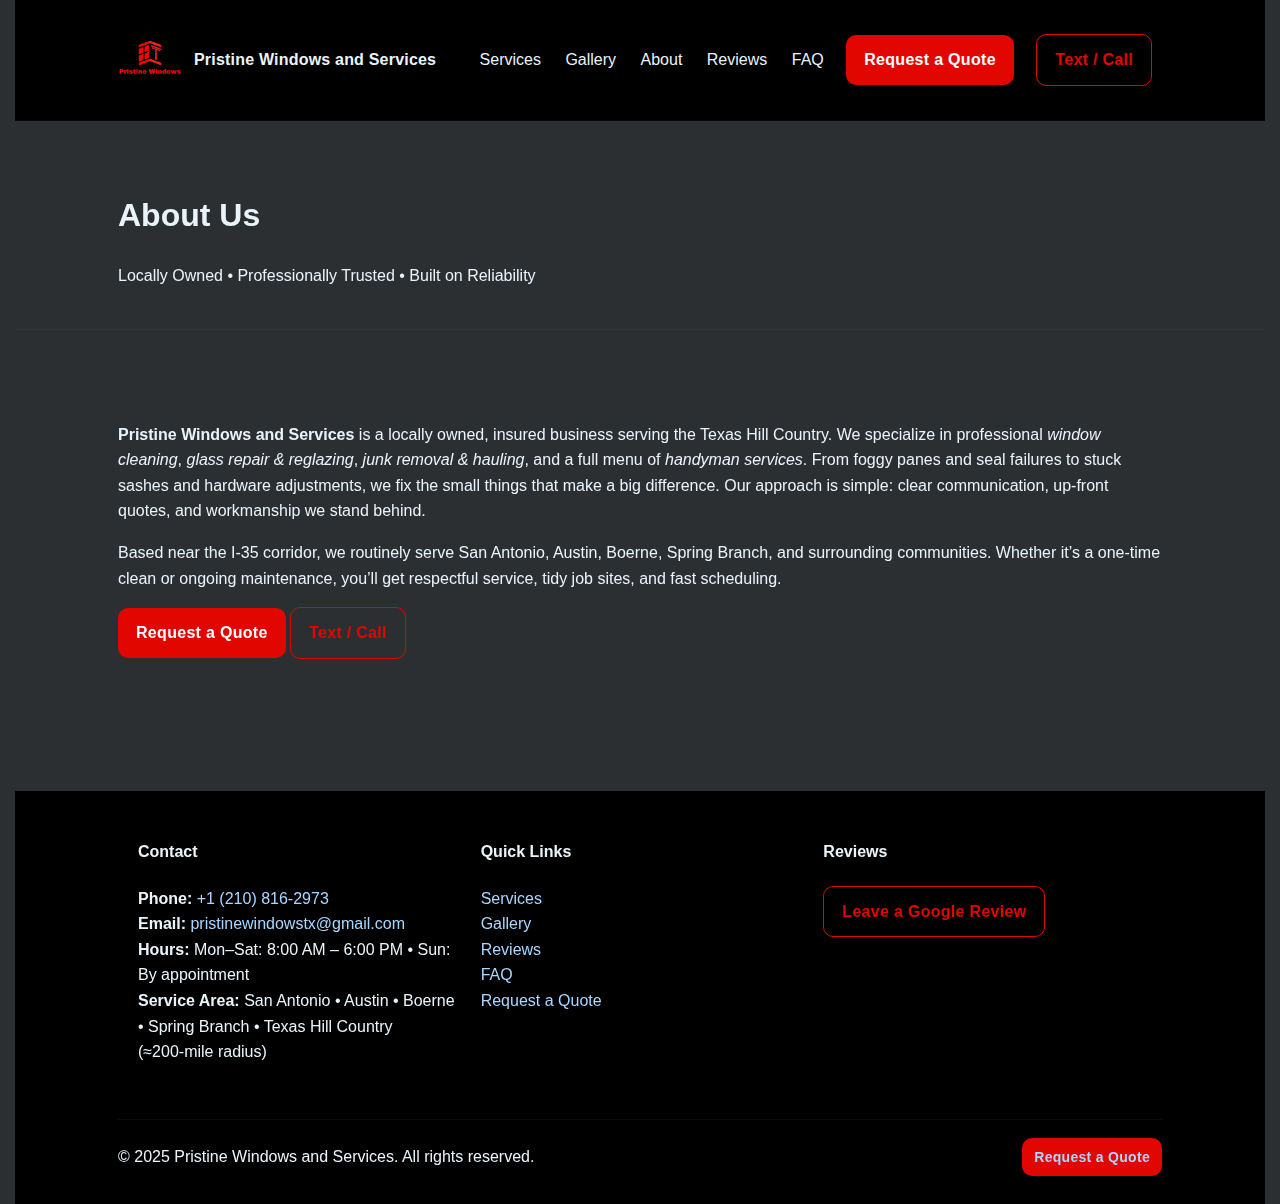
<file: about.html>
<!doctype html>
<html lang="en">
<head>
  <meta charset="utf-8">
  <meta name="viewport" content="width=device-width, initial-scale=1">
  <meta name="theme-color" content="#0a2a42">
  <title>About | Pristine Windows and Services</title>
  <meta name="description" content="Learn about Pristine Windows and Services — locally owned, insured, and trusted for window cleaning, glass repair & reglazing, junk removal and handyman services.">
  <link rel="icon" href="assets/logo.jpg">
  <link rel="stylesheet" href="assets/styles.css?v=2025101603">
</head>

<body>
<header class="topbar">
  <div class="container row between center">
    <a class="brand" href="index.html">
      <img src="assets/logo.jpg" alt="Pristine Windows and Services logo" class="logo">
      <span>Pristine Windows and Services</span>
    </a>
    <nav class="nav">
      <a href="services.html">Services</a>
      <a href="gallery.html">Gallery</a>
      <a href="about.html">About</a>
      <a href="reviews.html">Reviews</a>
      <a href="faq.html">FAQ</a>
      <a class="btn quote" href="index.html#quote-form">Request a Quote</a>
      <a class="btn ghost" href="#contact">Text / Call</a>
    </nav>
    <!-- Simple Mobile Navigation -->
    <div class="mobile-menu">
      <button class="mobile-btn" id="mobileMenuBtn">Menu</button>
      <div class="mobile-dropdown" id="mobileDropdown">
        <a href="services.html">Services</a>
        <a href="gallery.html">Gallery</a>
        <a href="about.html">About</a>
        <a href="reviews.html">Reviews</a>
        <a href="faq.html">FAQ</a>
        <a href="index.html#quote-form">Request a Quote</a>
        <a href="#contact">Text / Call</a>
      </div>
    </div>
  </div>
</header>

<section class="page-hero">
  <div class="container">
    <h1>About Us</h1>
    <p>Locally Owned • Professionally Trusted • Built on Reliability</p>
  </div>
</section>

<section class="section">
  <div class="container">
    <p><strong>Pristine Windows and Services</strong> is a locally owned, insured business serving the Texas Hill Country. We specialize in professional <em>window cleaning</em>, <em>glass repair &amp; reglazing</em>, <em>junk removal &amp; hauling</em>, and a full menu of <em>handyman services</em>. From foggy panes and seal failures to stuck sashes and hardware adjustments, we fix the small things that make a big difference. Our approach is simple: clear communication, up‑front quotes, and workmanship we stand behind.</p>
    <p>Based near the I‑35 corridor, we routinely serve San Antonio, Austin, Boerne, Spring Branch, and surrounding communities. Whether it’s a one‑time clean or ongoing maintenance, you’ll get respectful service, tidy job sites, and fast scheduling.</p>
    <p><a class="btn" href="index.html#quote-form">Request a Quote</a> <a class="btn ghost" href="#text-call">Text / Call</a></p>
  </div>
</section>

<footer class="footer">
  <div class="container">
    <div class="contact-grid">
      <div id="contact">
        <h4>Contact</h4>
        <p><strong>Phone:</strong> <a href="tel:+12108162973">+1 (210) 816-2973</a><br>
        <strong>Email:</strong> <a href="mailto:pristinewindowstx@gmail.com">pristinewindowstx@gmail.com</a><br>
        <strong>Hours:</strong> Mon–Sat: 8:00 AM – 6:00 PM • Sun: By appointment<br>
        <strong>Service Area:</strong> San Antonio • Austin • Boerne • Spring Branch • Texas Hill Country (≈200‑mile radius)</p>
      </div>
      <div>
        <h4>Quick Links</h4>
        <p><a href="services.html">Services</a><br>
        <a href="gallery.html">Gallery</a><br>
        <a href="reviews.html">Reviews</a><br>
        <a href="faq.html">FAQ</a><br>
        <a href="index.html#quote-form">Request a Quote</a></p>
      </div>
      <div>
        <h4>Reviews</h4>
        <p><a href="https://g.page/r/CR6IqRa9f49vEAI/review" target="_blank" rel="noopener" class="btn review-btn-red">Leave a Google Review</a></p>
      </div>
    </div>
    <div class="footnote row between center">
      <span>© 2025 Pristine Windows and Services. All rights reserved.</span>
      <a class="btn small" href="index.html#quote-form">Request a Quote</a>
    </div>
  </div>
</footer>

<script>
// Simple mobile menu toggle
document.addEventListener('DOMContentLoaded', function() {
  const btn = document.getElementById('mobileMenuBtn');
  const dropdown = document.getElementById('mobileDropdown');
  
  if (btn && dropdown) {
    btn.addEventListener('click', function() {
      if (dropdown.classList.contains('show')) {
        dropdown.classList.remove('show');
        btn.textContent = 'Menu';
      } else {
        dropdown.classList.add('show');
        btn.textContent = 'Close';
      }
    });

    // Close when clicking outside
    document.addEventListener('click', function(event) {
      if (!btn.contains(event.target) && !dropdown.contains(event.target)) {
        dropdown.classList.remove('show');
        btn.textContent = 'Menu';
      }
    });

    // Close when clicking a link
    dropdown.addEventListener('click', function(event) {
      if (event.target.tagName === 'A') {
        dropdown.classList.remove('show');
        btn.textContent = 'Menu';
      }
    });
  }
});
</script>

</body>
</html>
</file>
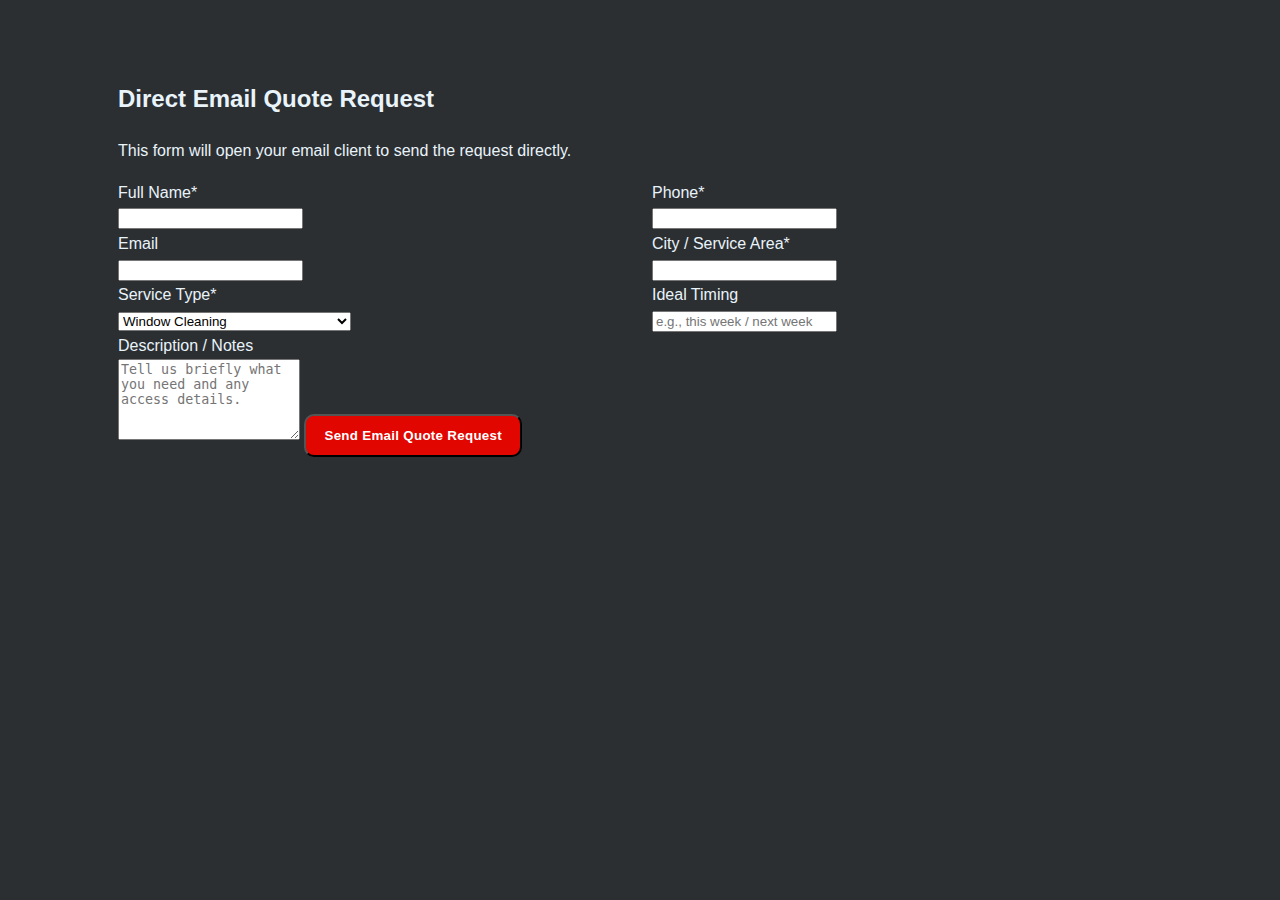
<file: email-form.html>
<!DOCTYPE html>
<html lang="en">
<head>
  <meta charset="utf-8">
  <meta name="viewport" content="width=device-width,initial-scale=1">
  <title>Email Form | Pristine Windows</title>
  <link rel="stylesheet" href="assets/styles.css">
</head>
<body>
  <div class="container" style="padding: 60px 28px;">
    <h2>Direct Email Quote Request</h2>
    <p>This form will open your email client to send the request directly.</p>
    
    <form id="email-form">
      <div class="grid-2">
        <label>Full Name*<br><input name="name" required></label>
        <label>Phone*<br><input name="phone" required></label>
      </div>
      <div class="grid-2">
        <label>Email<br><input type="email" name="email"></label>
        <label>City / Service Area*<br><input name="city" required></label>
      </div>
      <div class="grid-2">
        <label>Service Type*<br>
          <select name="service" required>
            <option>Window Cleaning</option>
            <option>Glass Repair & Reglazing</option>
            <option>Junk Removal / Deliveries / Hauling</option>
            <option>Handyman Tasks</option>
            <option>Window Operation Repair</option>
            <option>Other</option>
          </select>
        </label>
        <label>Ideal Timing<br><input name="timing" placeholder="e.g., this week / next week"></label>
      </div>
      <label>Description / Notes<br>
        <textarea name="notes" rows="5" placeholder="Tell us briefly what you need and any access details."></textarea>
      </label>
      <button class="btn" type="submit">Send Email Quote Request</button>
    </form>
  </div>

  <script>
    document.getElementById('email-form').addEventListener('submit', function(e) {
      e.preventDefault();
      
      const formData = new FormData(this);
      const data = {};
      
      for (let [key, value] of formData.entries()) {
        data[key] = value;
      }
      
      // Create email content
      const subject = 'Quote Request from ' + data.name;
      const body = `
Quote Request Details:

Name: ${data.name}
Phone: ${data.phone}
Email: ${data.email}
City/Service Area: ${data.city}
Service Type: ${data.service}
Ideal Timing: ${data.timing}

Description/Notes:
${data.notes}

---
Sent from Pristine Windows website
      `.trim();
      
      // Create mailto link
      const mailtoLink = `mailto:your-email@example.com?subject=${encodeURIComponent(subject)}&body=${encodeURIComponent(body)}`;
      
      // Open email client
      window.location.href = mailtoLink;
    });
  </script>
</body>
</html>
</file>
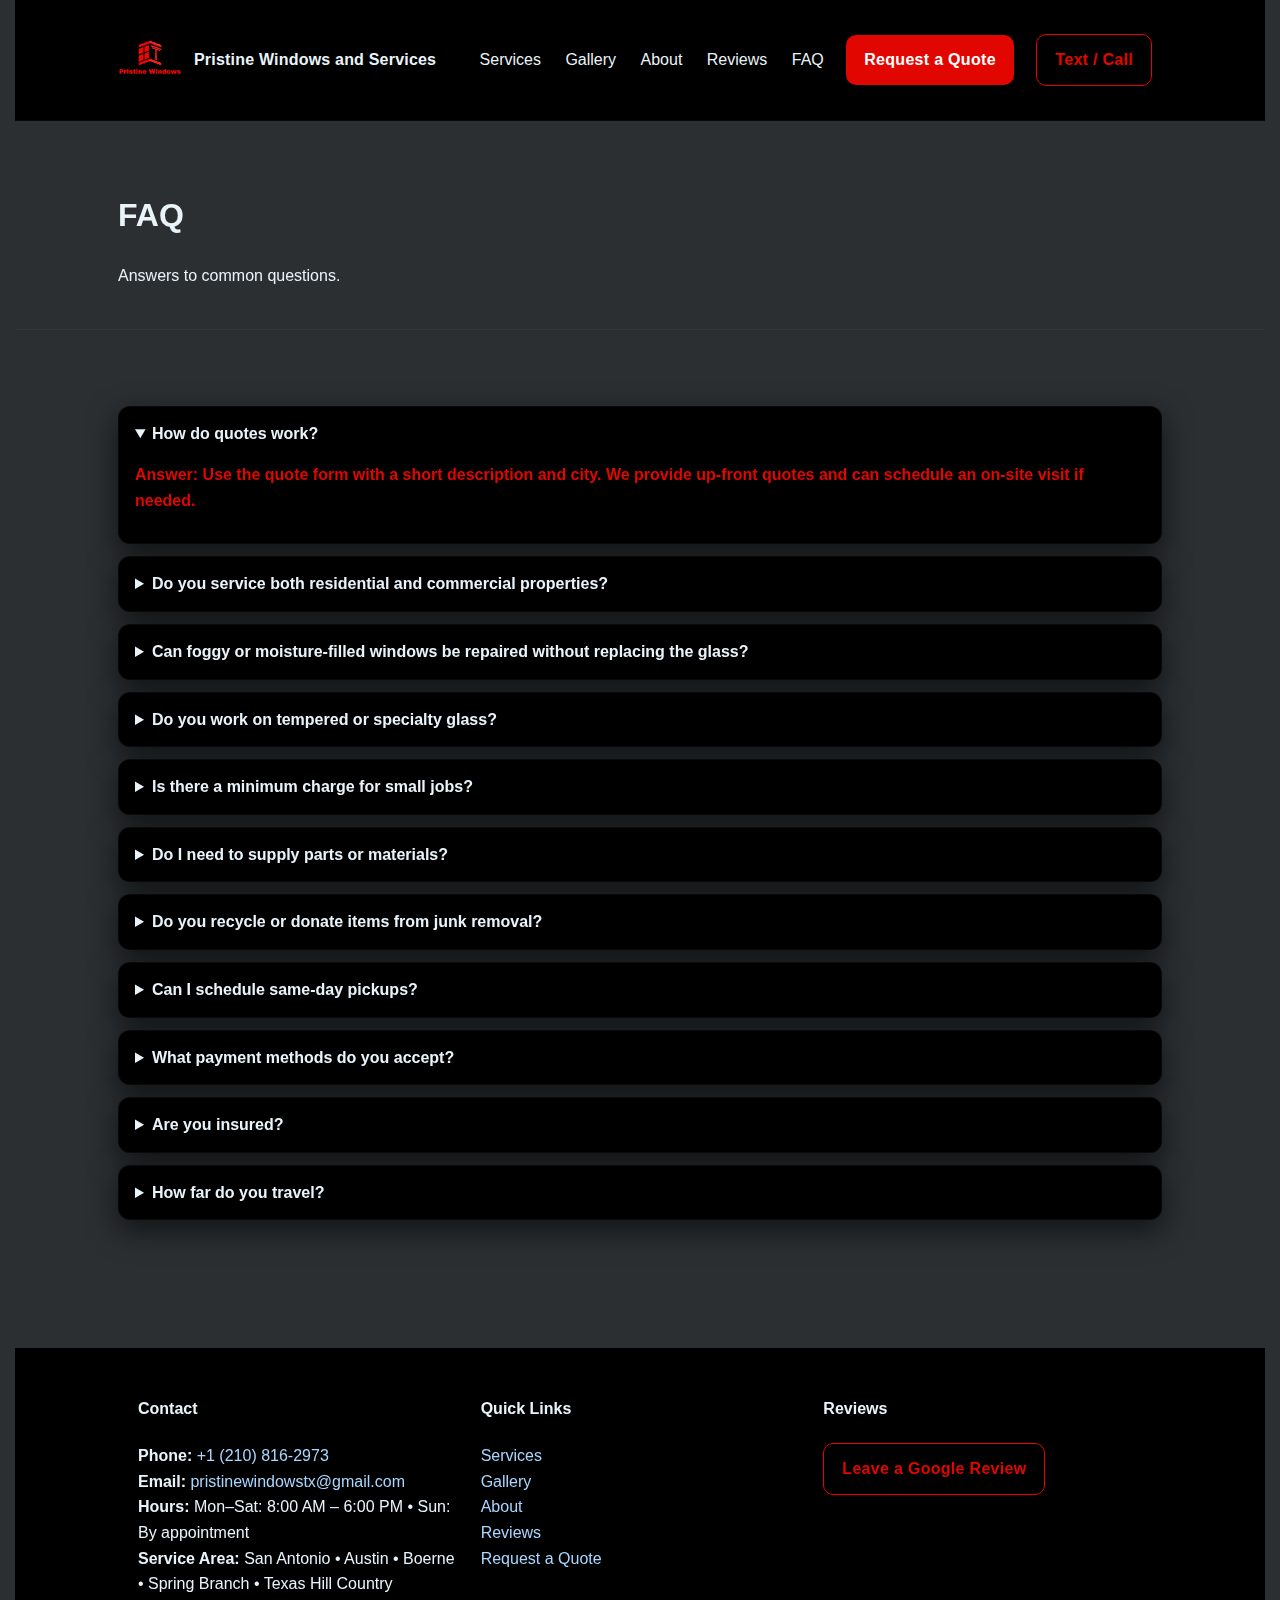
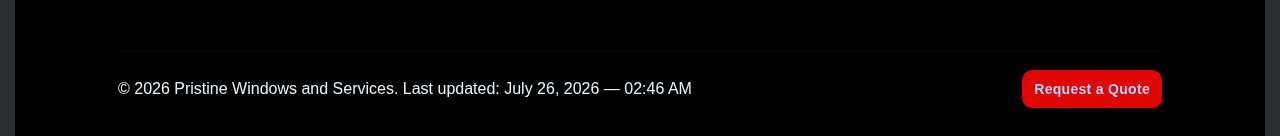
<file: faq.html>
<!doctype html>
<html lang="en">
<head>
  <meta charset="utf-8">
  <meta name="viewport" content="width=device-width, initial-scale=1">
  <title>FAQ | Pristine Windows TX</title>
  <link rel="icon" href="assets/logo.jpg">
  <link rel="stylesheet" href="assets/styles.css?v=2025101603">
</head>
<body>
<header class="topbar">
  <div class="container row between center">
    <a class="brand" href="index.html">
      <img src="assets/logo.jpg" alt="Pristine Windows and Services logo" class="logo">
      <span>Pristine Windows and Services</span>
    </a>
    <nav class="nav">
      <a href="services.html">Services</a>
      <a href="gallery.html">Gallery</a>
      <a href="about.html">About</a>
      <a href="reviews.html">Reviews</a>
      <a href="faq.html">FAQ</a>
      <a class="btn quote" href="index.html#quote-form">Request a Quote</a>
      <a class="btn ghost" href="#contact">Text / Call</a>
    </nav>
    <!-- Simple Mobile Navigation -->
    <div class="mobile-menu">
      <button class="mobile-btn" id="mobileMenuBtn">Menu</button>
      <div class="mobile-dropdown" id="mobileDropdown">
        <a href="services.html">Services</a>
        <a href="gallery.html">Gallery</a>
        <a href="about.html">About</a>
        <a href="reviews.html">Reviews</a>
        <a href="faq.html">FAQ</a>
        <a href="index.html#quote-form">Request a Quote</a>
        <a href="#contact">Text / Call</a>
      </div>
    </div>
  </div>
</header>

<section class="page-hero">
  <div class="container">
    <h1>FAQ</h1>
    <p>Answers to common questions.</p>
  </div>
</section>

<section class="section">
  <div class="container">
    <details open><summary>How do quotes work?</summary>
  <p class="faq-answer" aria-live="polite" style="color:#e10600"><strong>Answer:</strong> Use the quote form with a short description and city. We provide <strong>up-front quotes</strong> and can schedule an on-site visit if needed.</p>
    </details>
    <details><summary>Do you service both residential and commercial properties?</summary>
  <p class="faq-answer" aria-live="polite" style="color:#e10600"><strong>Answer:</strong> Yes — we handle homes, offices, storefronts, and multi‑unit buildings.</p>
    </details>
    <details><summary>Can foggy or moisture‑filled windows be repaired without replacing the glass?</summary>
  <p class="faq-answer" aria-live="polite" style="color:#e10600"><strong>Answer:</strong> Often yes. We can reglaze or replace the affected pane without changing the entire unit.</p>
    </details>
    <details><summary>Do you work on tempered or specialty glass?</summary>
  <p class="faq-answer" aria-live="polite" style="color:#e10600"><strong>Answer:</strong> Yes. We can source and install tempered, low‑E, or custom glass safely.</p>
    </details>
    <details><summary>Is there a minimum charge for small jobs?</summary>
  <p class="faq-answer" aria-live="polite" style="color:#e10600"><strong>Answer:</strong> Small repairs are priced by task or hourly, depending on scope.</p>
    </details>
    <details><summary>Do I need to supply parts or materials?</summary>
  <p class="faq-answer" aria-live="polite" style="color:#e10600"><strong>Answer:</strong> We can provide materials or use what you supply — whichever you prefer.</p>
    </details>
    <details><summary>Do you recycle or donate items from junk removal?</summary>
  <p class="faq-answer" aria-live="polite" style="color:#e10600"><strong>Answer:</strong> Yes — we sort, recycle, and donate whenever possible.</p>
    </details>
    <details><summary>Can I schedule same‑day pickups?</summary>
  <p class="faq-answer" aria-live="polite" style="color:#e10600"><strong>Answer:</strong> Depending on schedule and location, same‑day or next‑day service is often available.</p>
    </details>
    <details><summary>What payment methods do you accept?</summary>
  <p class="faq-answer" aria-live="polite" style="color:#e10600"><strong>Answer:</strong> Cash, check, card, Zelle, or Venmo.</p>
    </details>
    <details><summary>Are you insured?</summary>
  <p class="faq-answer" aria-live="polite" style="color:#e10600"><strong>Answer:</strong> Yes — fully insured for residential and commercial work.</p>
    </details>
    <details><summary>How far do you travel?</summary>
  <p class="faq-answer" aria-live="polite" style="color:#e10600"><strong>Answer:</strong> We service the Hill Country area, including San Antonio, Austin, Boerne, Spring Branch, and surrounding towns.</p>
    </details>
  </div>
</section>

<footer class="footer">
  <div class="container">
    <div class="contact-grid">
      <div id="contact">
        <h4>Contact</h4>
        <p><strong>Phone:</strong> <a href="tel:+12108162973">+1 (210) 816-2973</a><br>
        <strong>Email:</strong> <a href="mailto:pristinewindowstx@gmail.com">pristinewindowstx@gmail.com</a><br>
        <strong>Hours:</strong> Mon–Sat: 8:00 AM – 6:00 PM • Sun: By appointment<br>
        <strong>Service Area:</strong> San Antonio • Austin • Boerne • Spring Branch • Texas Hill Country</p>
      </div>
      <div>
        <h4>Quick Links</h4>
        <p><a href="services.html">Services</a><br>
        <a href="gallery.html">Gallery</a><br>
        <a href="about.html">About</a><br>
        <a href="reviews.html">Reviews</a><br>
        <a href="index.html#quote-form">Request a Quote</a></p>
      </div>
      <div>
        <h4>Reviews</h4>
        <p><a href="https://g.page/r/CR6IqRa9f49vEAI/review" target="_blank" rel="noopener" class="btn review-btn-red">Leave a Google Review</a></p>
      </div>
    </div>
    <div class="footnote row between center">
      <span id="footer-datetime">© {datetime.now().year} Pristine Windows and Services. All rights reserved.</span>
      <a class="btn small" href="index.html#quote-form">Request a Quote</a>
    </div>
  </div>
</footer>

<script src="assets/footer-datetime.js"></script>

<script>
// Simple mobile menu toggle
document.addEventListener('DOMContentLoaded', function() {
  const btn = document.getElementById('mobileMenuBtn');
  const dropdown = document.getElementById('mobileDropdown');
  
  if (btn && dropdown) {
    btn.addEventListener('click', function() {
      if (dropdown.classList.contains('show')) {
        dropdown.classList.remove('show');
        btn.textContent = 'Menu';
      } else {
        dropdown.classList.add('show');
        btn.textContent = 'Close';
      }
    });

    // Close when clicking outside
    document.addEventListener('click', function(event) {
      if (!btn.contains(event.target) && !dropdown.contains(event.target)) {
        dropdown.classList.remove('show');
        btn.textContent = 'Menu';
      }
    });

    // Close when clicking a link
    dropdown.addEventListener('click', function(event) {
      if (event.target.tagName === 'A') {
        dropdown.classList.remove('show');
        btn.textContent = 'Menu';
      }
    });
  }
});
</script>

</body>
</html>
</file>
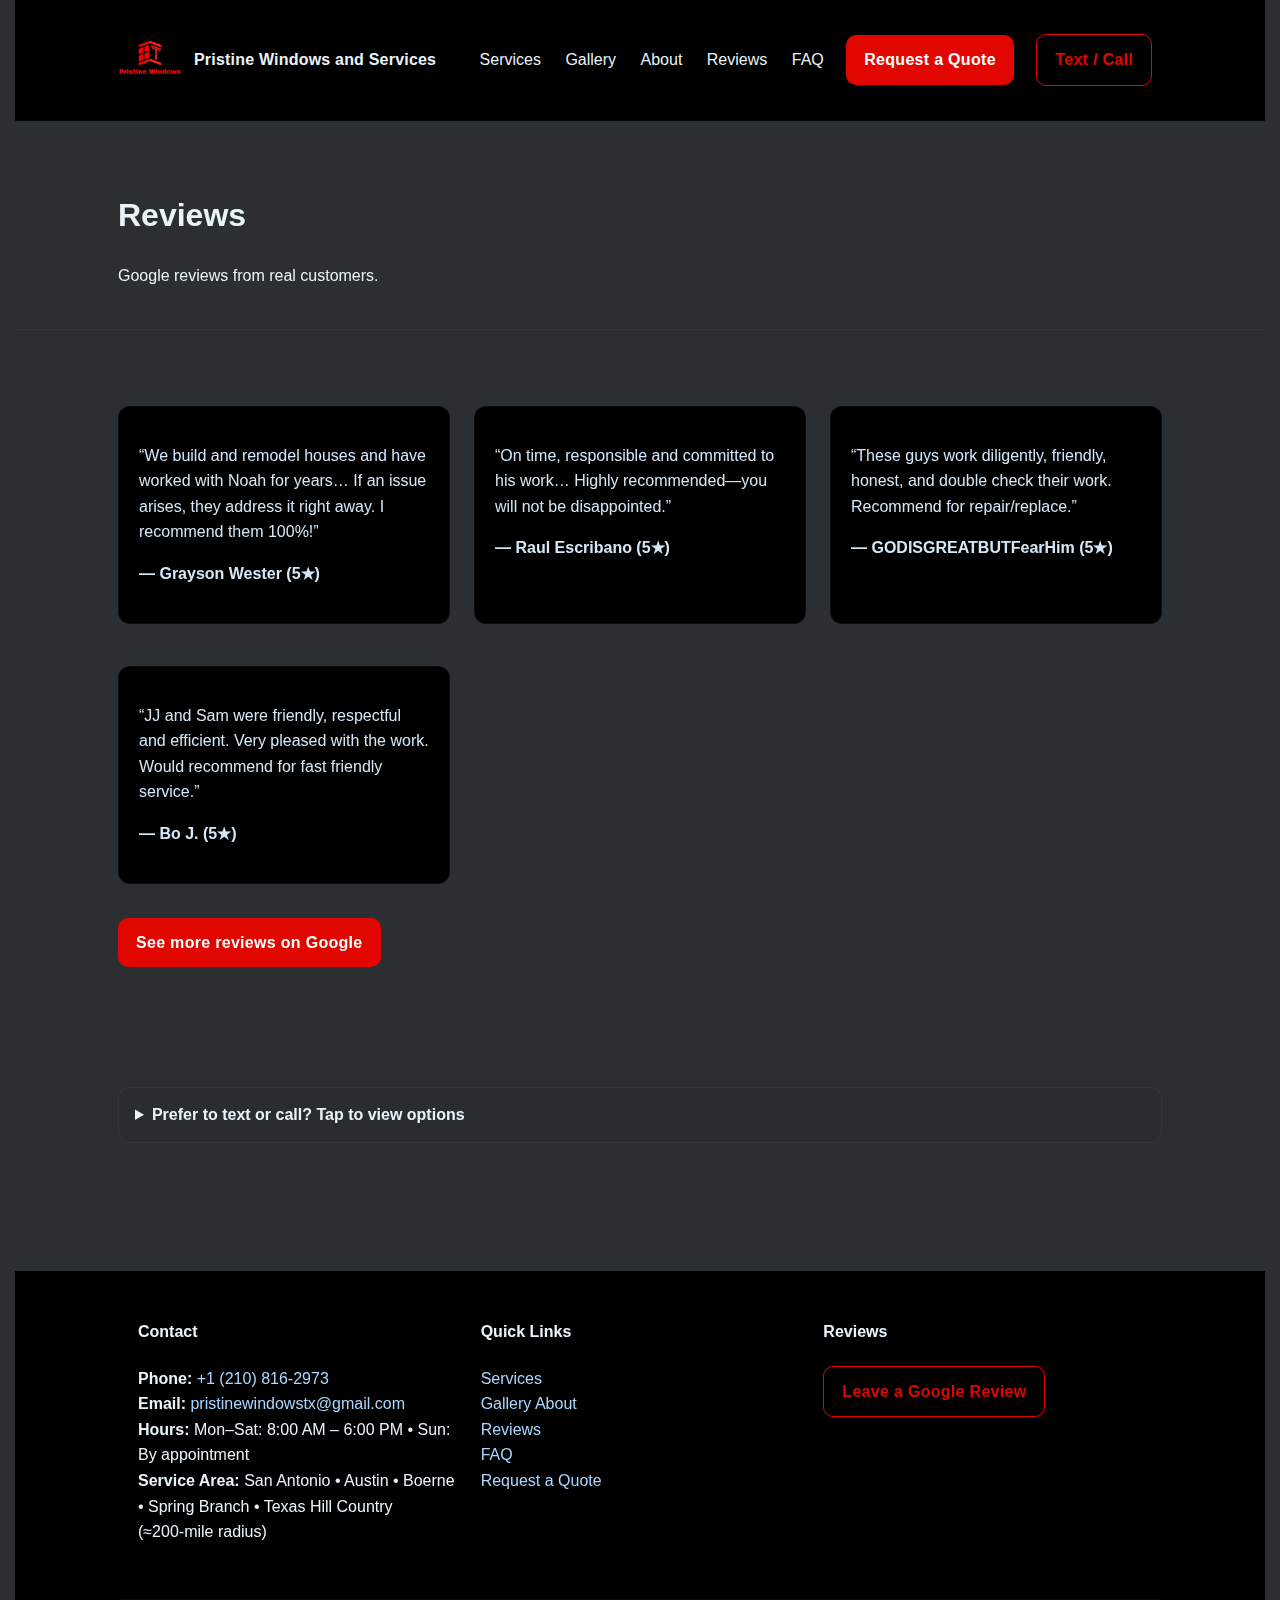
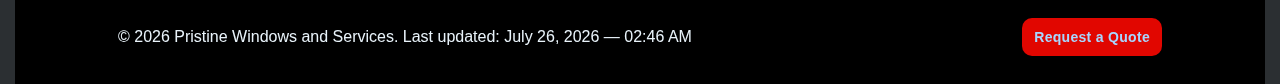
<file: reviews.html>
<!doctype html>
<html lang="en">
<head>
  <meta charset="utf-8">
  <meta name="viewport" content="width=device-width, initial-scale=1">
  <meta name="theme-color" content="Read real customer reviews and see why homeowners trust Pristine Windows in the Hill Country.">
  <title>Reviews | Pristine Windows TX</title>
  <meta name="description" content="Pristine Windows and Services: Window Cleaning, Glass Repair & Reglazing, Junk Removal & Hauling across the Texas Hill Country.">
  <link rel="icon" href="assets/logo.jpg">
  <link rel="stylesheet" href="assets/styles.css?v=2025101603">
</head>

<body>

<header class="topbar">
  <div class="container row between center">
    <a class="brand" href="index.html">
      <img src="assets/logo.jpg" alt="Pristine Windows and Services logo" class="logo">
      <span>Pristine Windows and Services</span>
    </a>
    <nav class="nav">
      <a href="services.html">Services</a>
      <a href="gallery.html">Gallery</a>
      <a href="about.html">About</a>
      <a href="reviews.html">Reviews</a>
      <a href="faq.html">FAQ</a>
      <a class="btn quote" href="index.html#quote-form">Request a Quote</a>
      <a class="btn ghost" href="#contact">Text / Call</a>
    </nav>
    <!-- Simple Mobile Navigation -->
    <div class="mobile-menu">
      <button class="mobile-btn" id="mobileMenuBtn">Menu</button>
      <div class="mobile-dropdown" id="mobileDropdown">
        <a href="services.html">Services</a>
        <a href="gallery.html">Gallery</a>
        <a href="about.html">About</a>
        <a href="reviews.html">Reviews</a>
        <a href="faq.html">FAQ</a>
        <a href="index.html#quote-form">Request a Quote</a>
        <a href="#contact">Text / Call</a>
      </div>
    </div>
  </div>
</header>

<section class="page-hero">
  <div class="container">
    <h1>Reviews</h1>
    <p>Google reviews from real customers.</p>
  </div>
</section>
<section class="section">
  <div class="container">
    <div class="grid-3 cards">
      <div class="card review-card"><p>“We build and remodel houses and have worked with Noah for years… If an issue arises, they address it right away. I recommend them 100%!”</p><p><strong>— Grayson Wester (5★)</strong></p></div>
      <div class="card review-card"><p>“On time, responsible and committed to his work… Highly recommended—you will not be disappointed.”</p><p><strong>— Raul Escribano (5★)</strong></p></div>
      <div class="card review-card"><p>“These guys work diligently, friendly, honest, and double check their work. Recommend for repair/replace.”</p><p><strong>— GODISGREATBUTFearHim (5★)</strong></p></div>
      <div class="card review-card"><p>“JJ and Sam were friendly, respectful and efficient. Very pleased with the work. Would recommend for fast friendly service.”</p><p><strong>— Bo J. (5★)</strong></p></div>
    </div>
    <p style="margin-top:16px"><a class="btn" href="https://g.page/r/CR6IqRa9f49vEAI/review" target="_blank" rel="noopener">See more reviews on Google</a></p>
  </div>
</section>

<section id="text-call" class="section" style="padding-top:0">
  <div class="container">
    <details>
      <summary><strong>Prefer to text or call?</strong> Tap to view options</summary>
      <p><a href="sms:+12108162973">Text us</a> • <a href="tel:+12108162973">Call us</a></p>
    </details>
  </div>
</section>



<footer class="footer">
  <div class="container">
    <div class="contact-grid">
      <div id="contact">
        <h4>Contact</h4>
        <p><strong>Phone:</strong> <a href="tel:+12108162973">+1 (210) 816-2973</a><br>
        <strong>Email:</strong> <a href="mailto:pristinewindowstx@gmail.com">pristinewindowstx@gmail.com</a><br>
        <strong>Hours:</strong> Mon–Sat: 8:00 AM – 6:00 PM • Sun: By appointment<br>
        <strong>Service Area:</strong> San Antonio • Austin • Boerne • Spring Branch • Texas Hill Country (≈200‑mile radius)</p>
      </div>
      <div>
        <h4>Quick Links</h4>
        <p><a href="services.html">Services</a><br>
        <a href="gallery.html">Gallery</a>
      <a href="about.html">About</a><br>
        <a href="reviews.html">Reviews</a><br>
        <a href="faq.html">FAQ</a><br>
        <a href="index.html#quote-form">Request a Quote</a></p>
      </div>
      <div>
        <h4>Reviews</h4>
        <p><a href="https://g.page/r/CR6IqRa9f49vEAI/review" target="_blank" rel="noopener" class="btn review-btn-red">Leave a Google Review</a></p>
      </div>
    </div>
    <div class="footnote row between center">
      <span id="footer-datetime">© 2025 Pristine Windows and Services. All rights reserved.</span>
      <a class="btn small" href="index.html#quote-form">Request a Quote</a>
    </div>
  </div>
</footer>

<script src="assets/footer-datetime.js"></script>

<script>
// Simple mobile menu toggle
document.addEventListener('DOMContentLoaded', function() {
  const btn = document.getElementById('mobileMenuBtn');
  const dropdown = document.getElementById('mobileDropdown');
  
  if (btn && dropdown) {
    btn.addEventListener('click', function() {
      if (dropdown.classList.contains('show')) {
        dropdown.classList.remove('show');
        btn.textContent = 'Menu';
      } else {
        dropdown.classList.add('show');
        btn.textContent = 'Close';
      }
    });

    // Close when clicking outside
    document.addEventListener('click', function(event) {
      if (!btn.contains(event.target) && !dropdown.contains(event.target)) {
        dropdown.classList.remove('show');
        btn.textContent = 'Menu';
      }
    });

    // Close when clicking a link
    dropdown.addEventListener('click', function(event) {
      if (event.target.tagName === 'A') {
        dropdown.classList.remove('show');
        btn.textContent = 'Menu';
      }
    });
  }
});
</script>

</body>
</html>
</file>
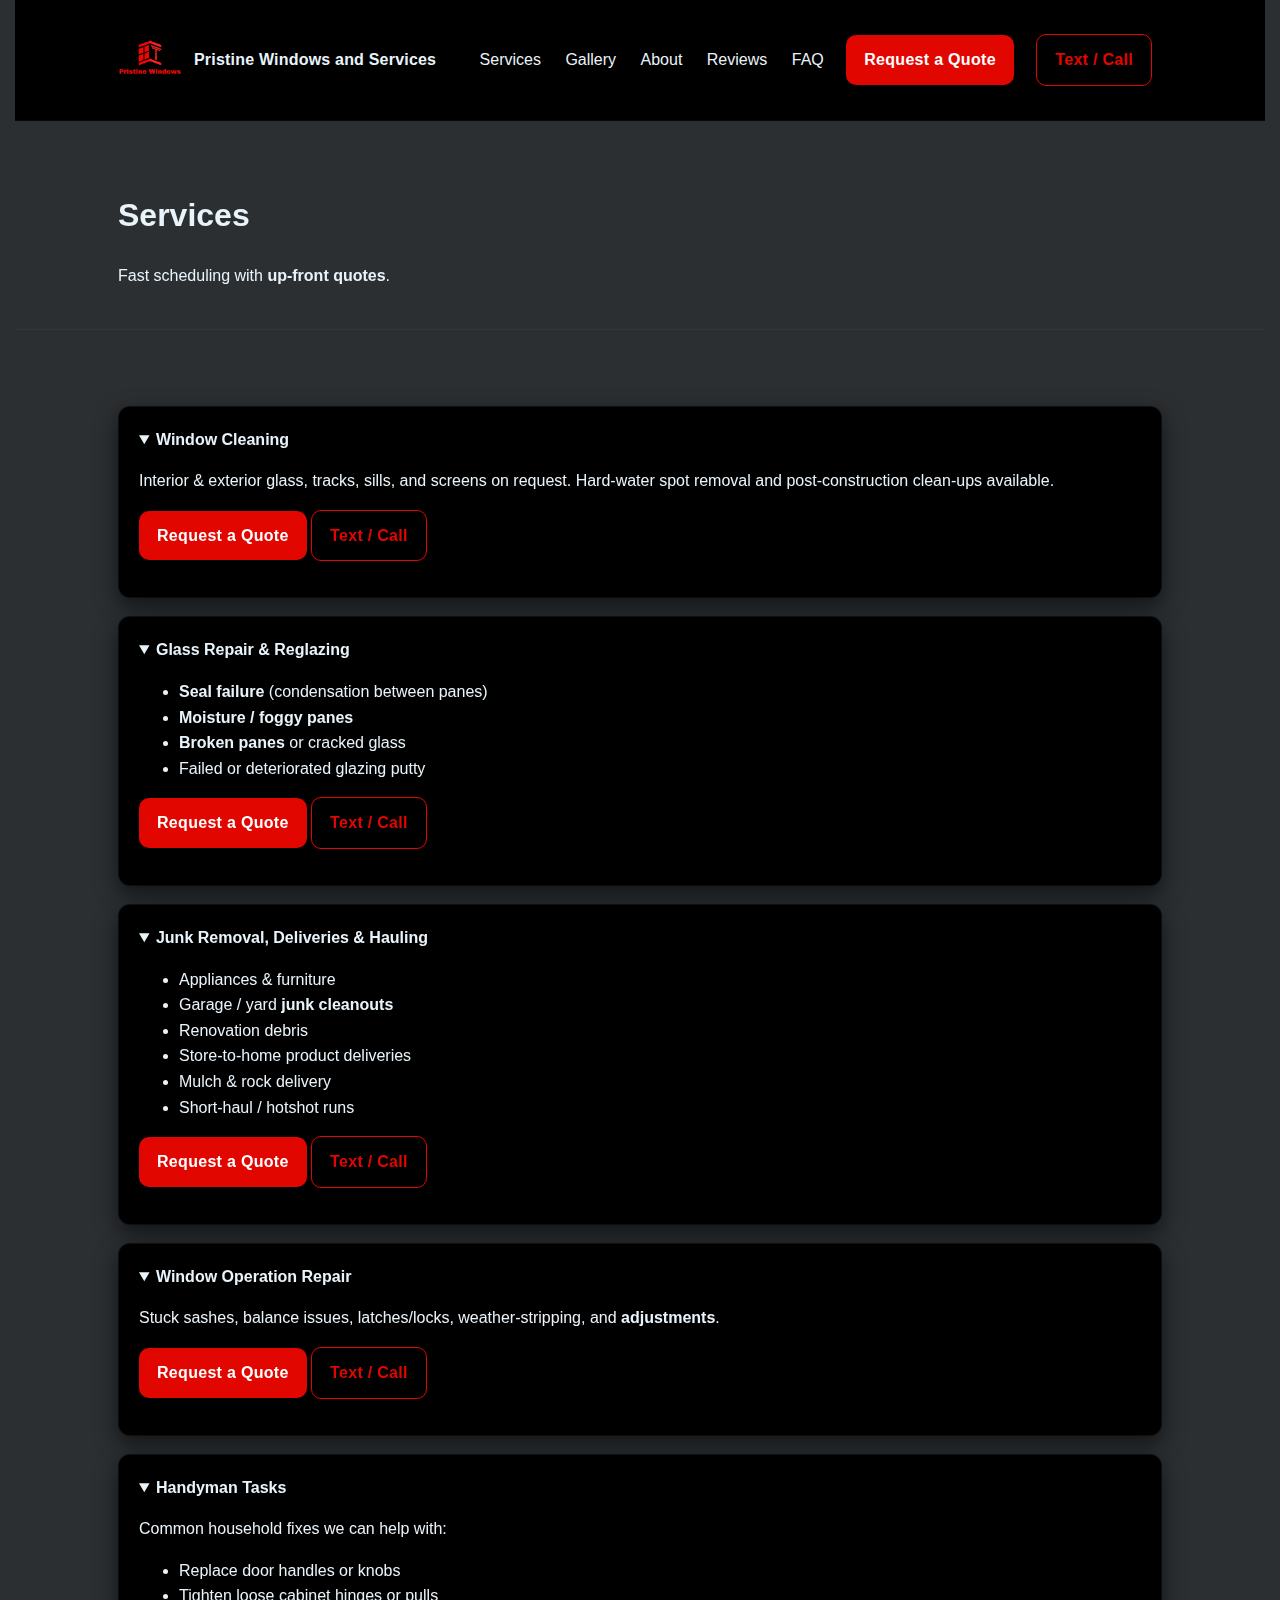
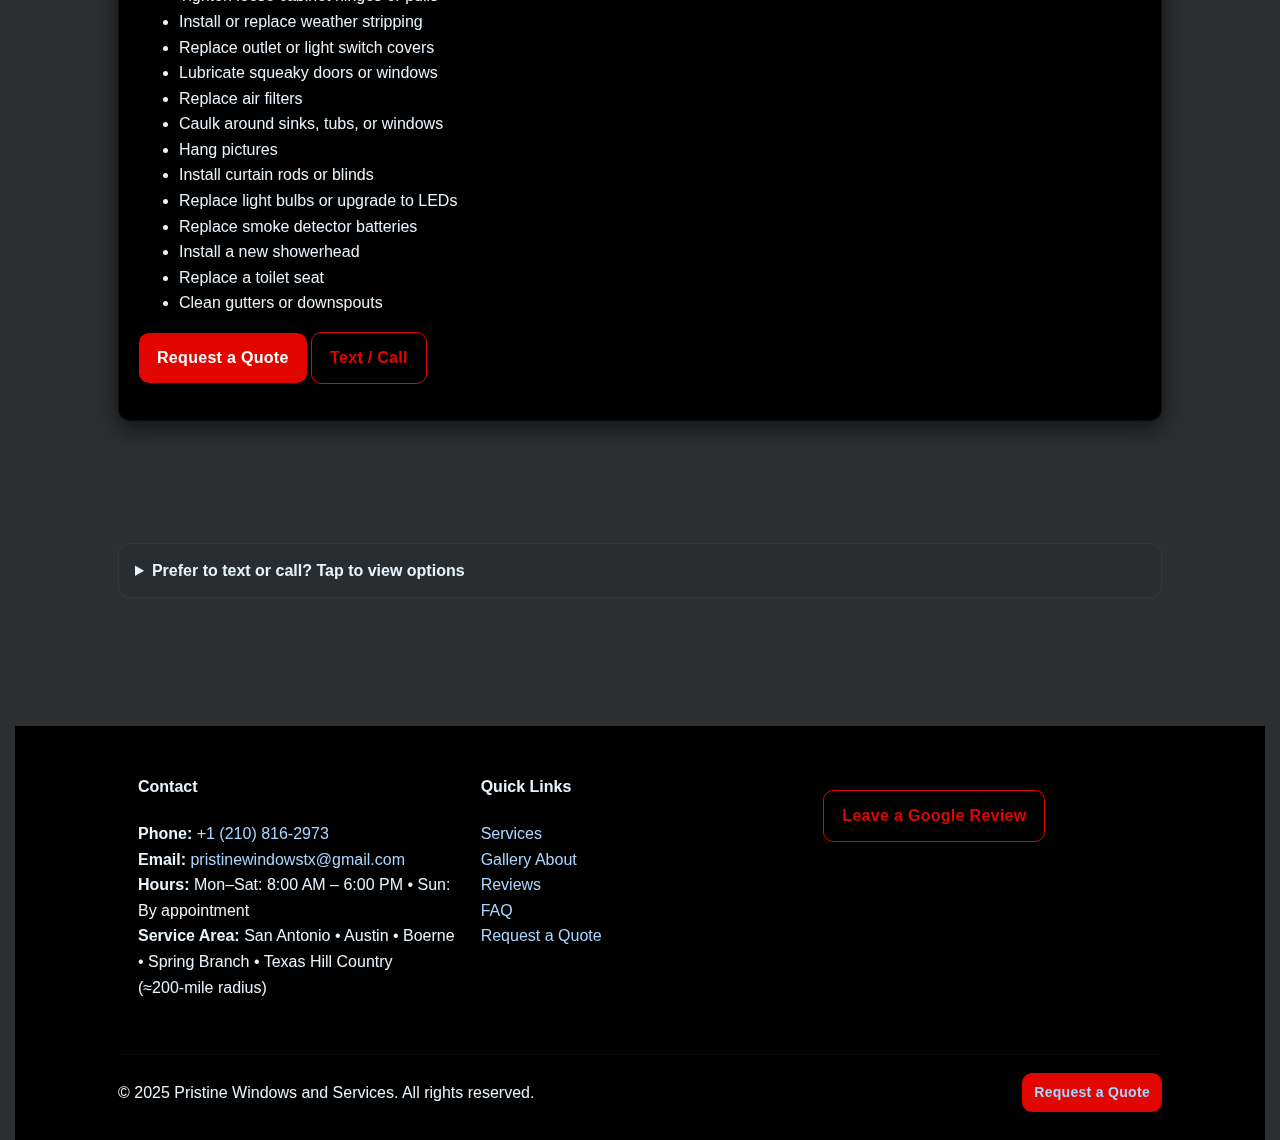
<file: services.html>
<!doctype html>
<html lang="en">
<head>
  <meta charset="utf-8">
  <meta name="viewport" content="width=device-width, initial-scale=1">
  <meta name="theme-color" content="Explore our services: window cleaning, glass repair & reglazing, junk removal & hauling, window operation repair, and handyman tasks.">
  <title>Services | Window Cleaning, Glass Repair, Junk Removal</title>
  <meta name="description" content="Pristine Windows and Services: Window Cleaning, Glass Repair & Reglazing, Junk Removal & Hauling across the Texas Hill Country.">
  <link rel="icon" href="assets/logo.jpg">
  <link rel="stylesheet" href="assets/styles.css?v=2025101603">
</head>

<body>

<header class="topbar">
  <div class="container row between center">
    <a class="brand" href="index.html">
      <img src="assets/logo.jpg" alt="Pristine Windows and Services logo" class="logo">
      <span>Pristine Windows and Services</span>
    </a>
    <nav class="nav">
      <a href="services.html">Services</a>
      <a href="gallery.html">Gallery</a>
      <a href="about.html">About</a>
      <a href="reviews.html">Reviews</a>
      <a href="faq.html">FAQ</a>
      <a class="btn quote" href="index.html#quote-form">Request a Quote</a>
      <a class="btn ghost" href="#contact">Text / Call</a>
    </nav>
    <!-- Simple Mobile Navigation -->
    <div class="mobile-menu">
      <button class="mobile-btn" id="mobileMenuBtn">Menu</button>
      <div class="mobile-dropdown" id="mobileDropdown">
        <a href="services.html">Services</a>
        <a href="gallery.html">Gallery</a>
        <a href="about.html">About</a>
        <a href="reviews.html">Reviews</a>
        <a href="faq.html">FAQ</a>
        <a href="index.html#quote-form">Request a Quote</a>
        <a href="#contact">Text / Call</a>
      </div>
    </div>
  </div>
</header>

<section class="page-hero">
  <div class="container">
    <h1>Services</h1>
    <p>Fast scheduling with <strong>up-front quotes</strong>.</p>
  </div>
</section>
<section class="section">
  <div class="container">
    <details open class="card review-card">
      <summary><strong>Window Cleaning</strong></summary>
      <p>Interior & exterior glass, tracks, sills, and screens on request. Hard-water spot removal and post‑construction clean-ups available.</p>
      <p><a class="btn" href="index.html#quote-form" data-mailto="pristinewindowstx@gmail.com?subject=Window%20Cleaning%20Quote">Request a Quote</a> <a class="btn ghost" href="#text-call">Text / Call</a></p>
  </details>
  <details open class="card review-card">
      <summary><strong>Glass Repair & Reglazing</strong></summary>
      <ul class="list">
        <li><strong>Seal failure</strong> (condensation between panes)</li>
        <li><strong>Moisture / foggy panes</strong></li>
        <li><strong>Broken panes</strong> or cracked glass</li>
        <li>Failed or deteriorated glazing putty</li>
      </ul>
      <p><a class="btn" href="index.html#quote-form" data-mailto="pristinewindowstx@gmail.com?subject=Glass%20Repair%20Quote">Request a Quote</a> <a class="btn ghost" href="#text-call">Text / Call</a></p>
  </details>
  <details open class="card review-card">
      <summary><strong>Junk Removal, Deliveries & Hauling</strong></summary>
      <ul class="list">
        <li>Appliances & furniture</li>
        <li>Garage / yard <strong>junk cleanouts</strong></li>
        <li>Renovation debris</li>
        <li>Store‑to‑home product deliveries</li>
        <li>Mulch & rock delivery</li>
        <li>Short‑haul / hotshot runs</li>
      </ul>
      <p><a class="btn" href="index.html#quote-form" data-mailto="pristinewindowstx@gmail.com?subject=Junk%20Removal%20Quote">Request a Quote</a> <a class="btn ghost" href="#text-call">Text / Call</a></p>
  </details>
  <details open class="card review-card">
      <summary><strong>Window Operation Repair</strong></summary>
      <p>Stuck sashes, balance issues, latches/locks, weather‑stripping, and <strong>adjustments</strong>.</p>
      <p><a class="btn" href="index.html#quote-form" data-mailto="pristinewindowstx@gmail.com?subject=Window%20Operation%20Repair%20Quote">Request a Quote</a> <a class="btn ghost" href="#text-call">Text / Call</a></p>
    </details>
    <details open class="card review-card">
      <summary><strong>Handyman Tasks</strong></summary>
      <p>Common household fixes we can help with:</p>
      
<ul class="list">
  <li>Replace door handles or knobs</li>
  <li>Tighten loose cabinet hinges or pulls</li>
  <li>Install or replace weather stripping</li>
  <li>Replace outlet or light switch covers</li>
  <li>Lubricate squeaky doors or windows</li>
  <li>Replace air filters</li>
  <li>Caulk around sinks, tubs, or windows</li>
  <li>Hang pictures</li>
  <li>Install curtain rods or blinds</li>
  <li>Replace light bulbs or upgrade to LEDs</li>
  <li>Replace smoke detector batteries</li>
  <li>Install a new showerhead</li>
  <li>Replace a toilet seat</li>
  <li>Clean gutters or downspouts</li>
</ul>

      <p><a class="btn" href="index.html#quote-form" data-mailto="pristinewindowstx@gmail.com?subject=Handyman%20Tasks%20Quote">Request a Quote</a> <a class="btn ghost" href="#text-call">Text / Call</a></p>
    </details>
    </div>
  </div>
</section>

<section id="text-call" class="section" style="padding-top:0">
  <div class="container">
    <details>
      <summary><strong>Prefer to text or call?</strong> Tap to view options</summary>
      <p><a href="sms:+12108162973">Text us</a> • <a href="tel:+12108162973">Call us</a></p>
    </details>
  </div>
</section>



<footer class="footer">
  <div class="container">
    <div class="contact-grid">
      <div id="contact">
        <h4>Contact</h4>
        <p><strong>Phone:</strong> <a href="tel:+12108162973">+1 (210) 816-2973</a><br>
        <strong>Email:</strong> <a href="mailto:pristinewindowstx@gmail.com">pristinewindowstx@gmail.com</a><br>
        <strong>Hours:</strong> Mon–Sat: 8:00 AM – 6:00 PM • Sun: By appointment<br>
        <strong>Service Area:</strong> San Antonio • Austin • Boerne • Spring Branch • Texas Hill Country (≈200‑mile radius)</p>
      </div>
      <div>
        <h4>Quick Links</h4>
        <p><a href="services.html">Services</a><br>
        <a href="gallery.html">Gallery</a>
      <a href="about.html">About</a><br>
        <a href="reviews.html">Reviews</a><br>
        <a href="faq.html">FAQ</a><br>
        <a href="index.html#quote-form">Request a Quote</a></p>
      </div>
      <div>
        <p><a href="https://g.page/r/CR6IqRa9f49vEAI/review" target="_blank" rel="noopener" class="btn review-btn-red">Leave a Google Review</a></p>
      </div>
    </div>
    <div class="footnote row between center">
      <span>© 2025 Pristine Windows and Services. All rights reserved.</span>
      <a class="btn small" href="index.html#quote-form">Request a Quote</a>
    </div>
  </div>
</footer>

<script>
// Simple mobile menu toggle
document.addEventListener('DOMContentLoaded', function() {
  const btn = document.getElementById('mobileMenuBtn');
  const dropdown = document.getElementById('mobileDropdown');
  
  if (btn && dropdown) {
    btn.addEventListener('click', function() {
      if (dropdown.classList.contains('show')) {
        dropdown.classList.remove('show');
        btn.textContent = 'Menu';
      } else {
        dropdown.classList.add('show');
        btn.textContent = 'Close';
      }
    });

    // Close when clicking outside
    document.addEventListener('click', function(event) {
      if (!btn.contains(event.target) && !dropdown.contains(event.target)) {
        dropdown.classList.remove('show');
        btn.textContent = 'Menu';
      }
    });

    // Close when clicking a link
    dropdown.addEventListener('click', function(event) {
      if (event.target.tagName === 'A') {
        dropdown.classList.remove('show');
        btn.textContent = 'Menu';
      }
    });
  }
});
</script>

</body>
</html>
</file>
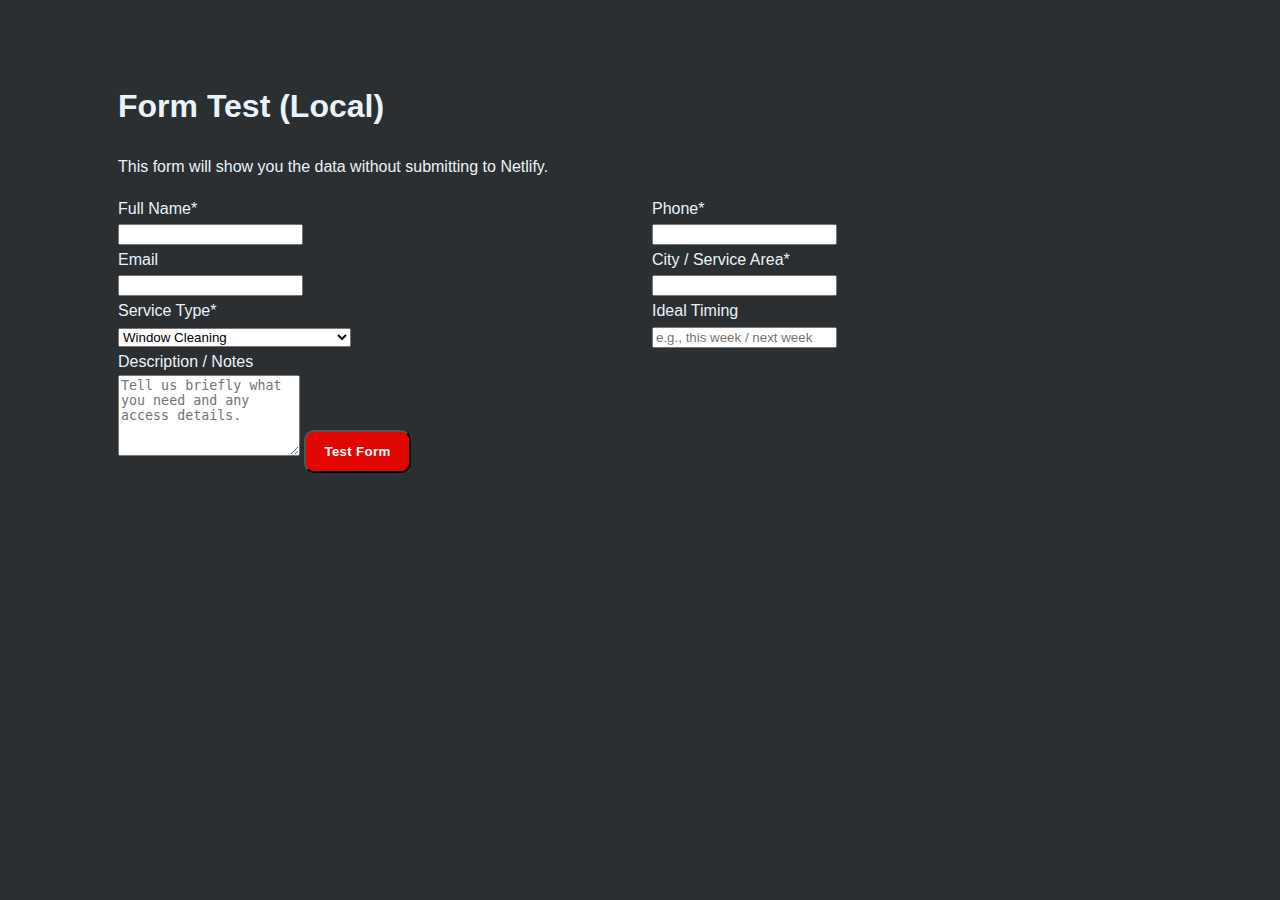
<file: test-form.html>
<!DOCTYPE html>
<html lang="en">
<head>
  <meta charset="utf-8">
  <meta name="viewport" content="width=device-width,initial-scale=1">
  <title>Form Test | Pristine Windows</title>
  <link rel="stylesheet" href="assets/styles.css">
</head>
<body>
  <div class="container" style="padding: 60px 28px;">
    <h1>Form Test (Local)</h1>
    <p>This form will show you the data without submitting to Netlify.</p>
    
    <form id="test-form" name="quote">
      <div class="grid-2">
        <label>Full Name*<br><input name="name" required></label>
        <label>Phone*<br><input name="phone" required></label>
      </div>
      <div class="grid-2">
        <label>Email<br><input type="email" name="email"></label>
        <label>City / Service Area*<br><input name="city" required></label>
      </div>
      <div class="grid-2">
        <label>Service Type*<br>
          <select name="service" required>
            <option>Window Cleaning</option>
            <option>Glass Repair & Reglazing</option>
            <option>Junk Removal / Deliveries / Hauling</option>
            <option>Handyman Tasks</option>
            <option>Window Operation Repair</option>
            <option>Other</option>
          </select>
        </label>
        <label>Ideal Timing<br><input name="timing" placeholder="e.g., this week / next week"></label>
      </div>
      <label>Description / Notes<br>
        <textarea name="notes" rows="5" placeholder="Tell us briefly what you need and any access details."></textarea>
      </label>
      <button class="btn" type="submit">Test Form</button>
    </form>
    
    <div id="results" style="margin-top: 30px; padding: 20px; background: #f5f5f5; border-radius: 8px; display: none;">
      <h3>Form Data Preview:</h3>
      <pre id="form-data"></pre>
      <p><a href="thanks.html" class="btn">Test Thanks Page</a></p>
    </div>
  </div>

  <script>
    document.getElementById('test-form').addEventListener('submit', function(e) {
      e.preventDefault();
      
      const formData = new FormData(this);
      const data = {};
      
      for (let [key, value] of formData.entries()) {
        data[key] = value;
      }
      
      document.getElementById('form-data').textContent = JSON.stringify(data, null, 2);
      document.getElementById('results').style.display = 'block';
      
      // Scroll to results
      document.getElementById('results').scrollIntoView({ behavior: 'smooth' });
    });
  </script>
</body>
</html>
</file>
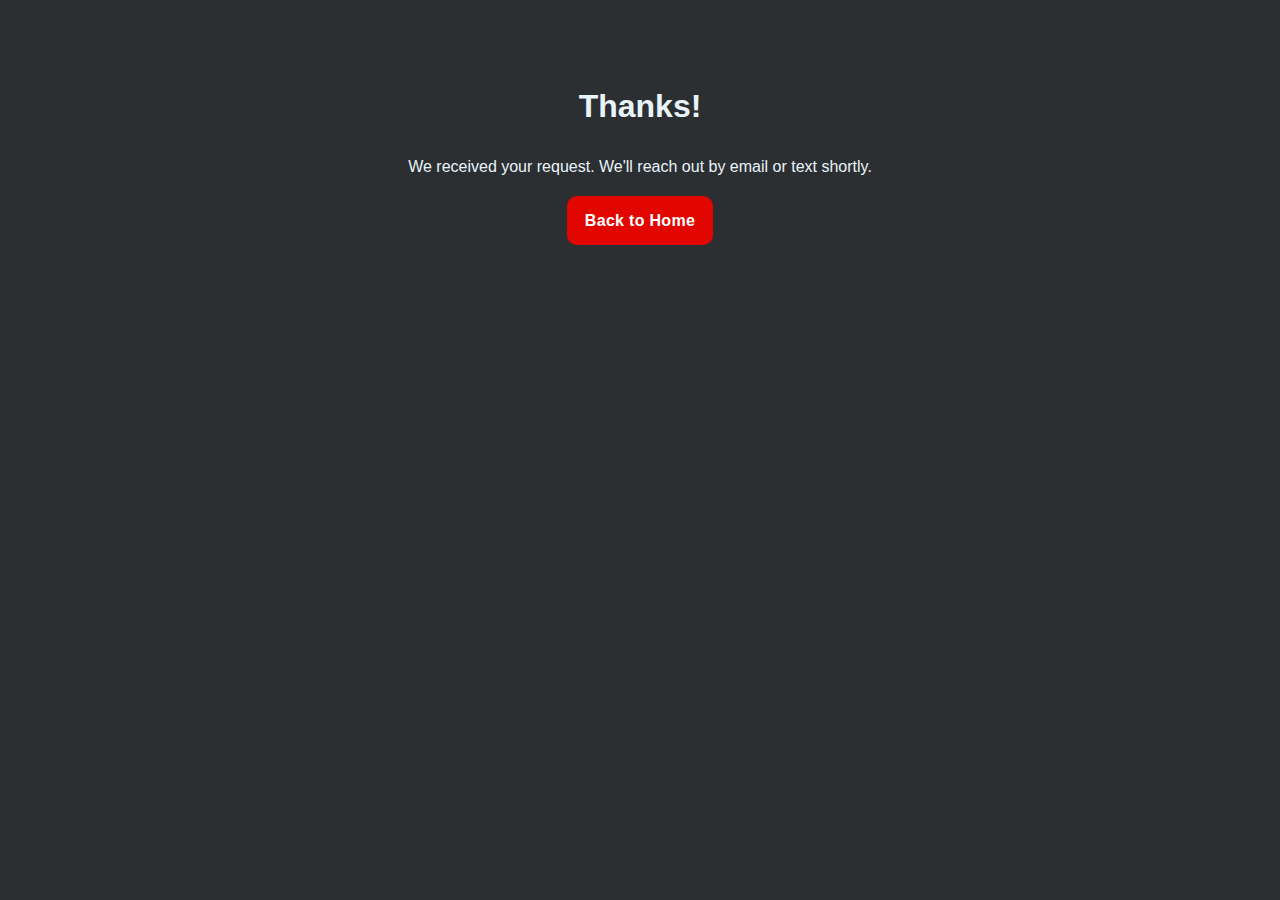
<file: thanks.html>
<!DOCTYPE html>
<html lang="en">
<head>
  <meta charset="utf-8">
  <meta name="viewport" content="width=device-width,initial-scale=1">
  <title>Thanks | Pristine Windows</title>
  <link rel="stylesheet" href="assets/styles.css">
</head>
<body>
  <div class="container" style="padding:60px 28px; text-align:center;">
    <h1>Thanks!</h1>
    <p>We received your request. We'll reach out by email or text shortly.</p>
    <p><a class="btn" href="index.html">Back to Home</a></p>
  </div>
  
  <script src="assets/footer-datetime.js"></script>
</body>
</html>
</file>
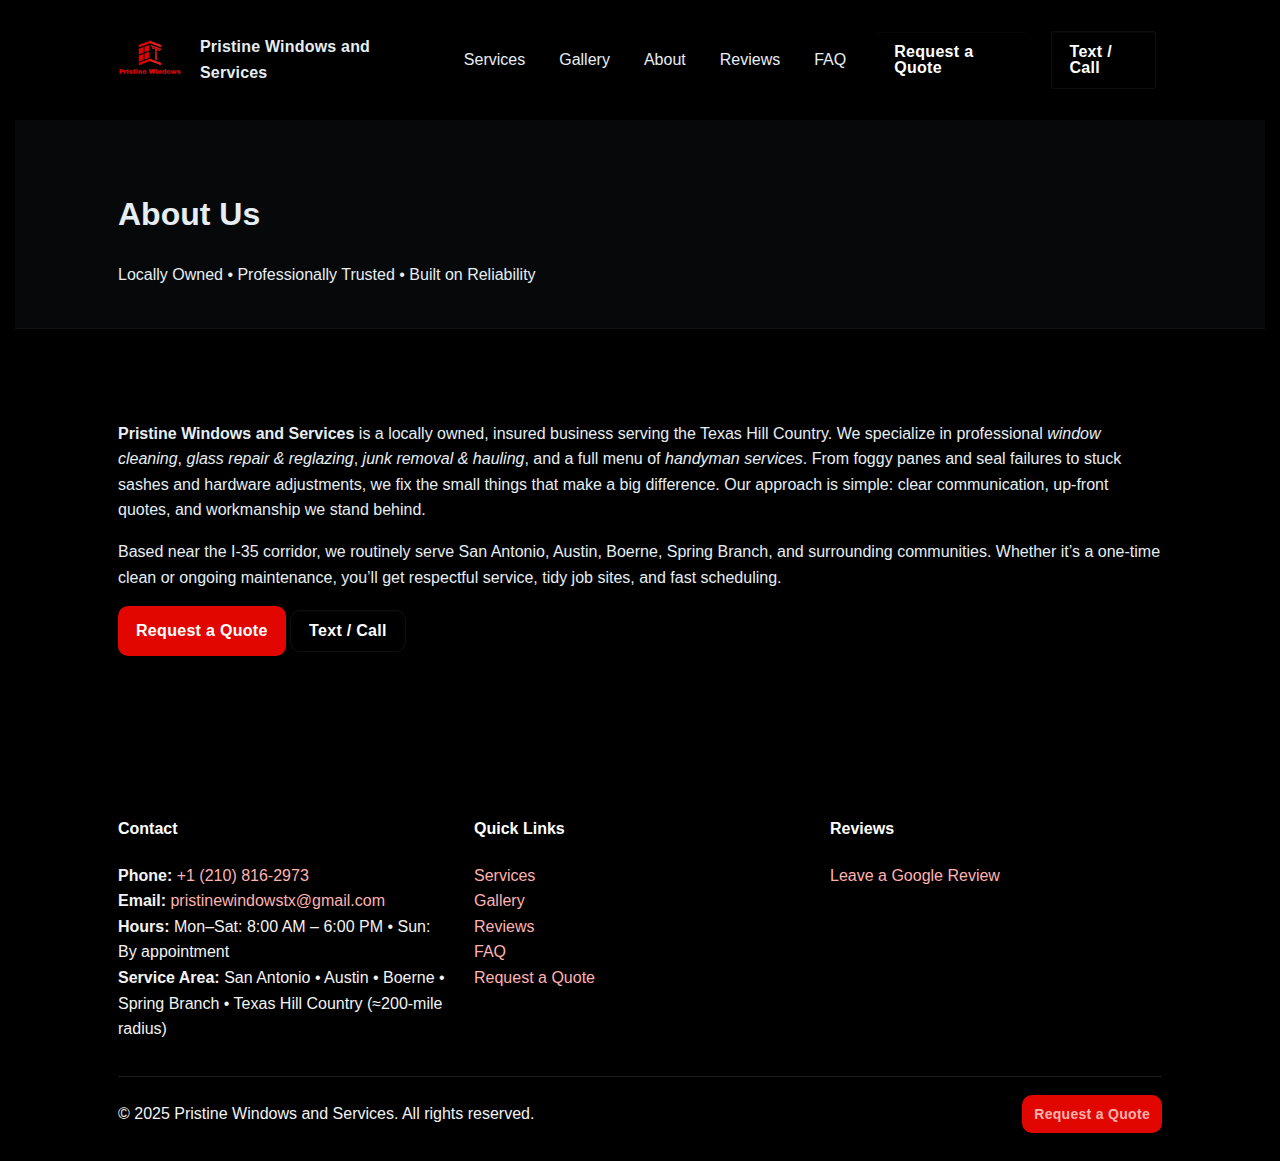
<file: site/about.html>
<!doctype html>
<html lang="en">
<head>
  <meta charset="utf-8">
  <meta name="viewport" content="width=device-width, initial-scale=1">
  <meta name="theme-color" content="#0a2a42">
  <title>About | Pristine Windows and Services</title>
  <meta name="description" content="Learn about Pristine Windows and Services — locally owned, insured, and trusted for window cleaning, glass repair & reglazing, junk removal and handyman services.">
  <link rel="icon" href="assets/logo.jpg">
  <link rel="stylesheet" href="assets/styles.css">
</head>

<body>
<header class="topbar">
  <div class="container row between center">
    <a class="brand" href="index.html">
      <img src="assets/logo.jpg" alt="Pristine Windows and Services logo" class="logo">
      <span>Pristine Windows and Services</span>
    </a>
    <nav class="nav">
      <a href="services.html">Services</a>
      <a href="gallery.html">Gallery</a>
      <a href="about.html">About</a>
      <a href="reviews.html">Reviews</a>
      <a href="faq.html">FAQ</a>
      <a class="btn quote" href="index.html#quote-form">Request a Quote</a>
      <a class="btn ghost" href="#text-call">Text / Call</a>
    </nav>
  </div>
</header>

<section class="page-hero">
  <div class="container">
    <h1>About Us</h1>
    <p>Locally Owned • Professionally Trusted • Built on Reliability</p>
  </div>
</section>

<section class="section">
  <div class="container">
    <p><strong>Pristine Windows and Services</strong> is a locally owned, insured business serving the Texas Hill Country. We specialize in professional <em>window cleaning</em>, <em>glass repair &amp; reglazing</em>, <em>junk removal &amp; hauling</em>, and a full menu of <em>handyman services</em>. From foggy panes and seal failures to stuck sashes and hardware adjustments, we fix the small things that make a big difference. Our approach is simple: clear communication, up‑front quotes, and workmanship we stand behind.</p>
    <p>Based near the I‑35 corridor, we routinely serve San Antonio, Austin, Boerne, Spring Branch, and surrounding communities. Whether it’s a one‑time clean or ongoing maintenance, you’ll get respectful service, tidy job sites, and fast scheduling.</p>
    <p><a class="btn" href="index.html#quote-form">Request a Quote</a> <a class="btn ghost" href="#text-call">Text / Call</a></p>
  </div>
</section>

<footer class="footer">
  <div class="container">
    <div class="contact-grid">
      <div>
        <h4>Contact</h4>
        <p><strong>Phone:</strong> <a href="tel:+12108162973">+1 (210) 816-2973</a><br>
        <strong>Email:</strong> <a href="mailto:pristinewindowstx@gmail.com">pristinewindowstx@gmail.com</a><br>
        <strong>Hours:</strong> Mon–Sat: 8:00 AM – 6:00 PM • Sun: By appointment<br>
        <strong>Service Area:</strong> San Antonio • Austin • Boerne • Spring Branch • Texas Hill Country (≈200‑mile radius)</p>
      </div>
      <div>
        <h4>Quick Links</h4>
        <p><a href="services.html">Services</a><br>
        <a href="gallery.html">Gallery</a><br>
        <a href="reviews.html">Reviews</a><br>
        <a href="faq.html">FAQ</a><br>
        <a href="index.html#quote-form">Request a Quote</a></p>
      </div>
      <div>
        <h4>Reviews</h4>
        <p><a href="https://g.page/r/CR6IqRa9f49vEAI/review" target="_blank" rel="noopener">Leave a Google Review</a></p>
      </div>
    </div>
    <div class="footnote row between center">
      <span>© 2025 Pristine Windows and Services. All rights reserved.</span>
      <a class="btn small" href="index.html#quote-form">Request a Quote</a>
    </div>
  </div>
</footer>
</body>
</html>
</file>
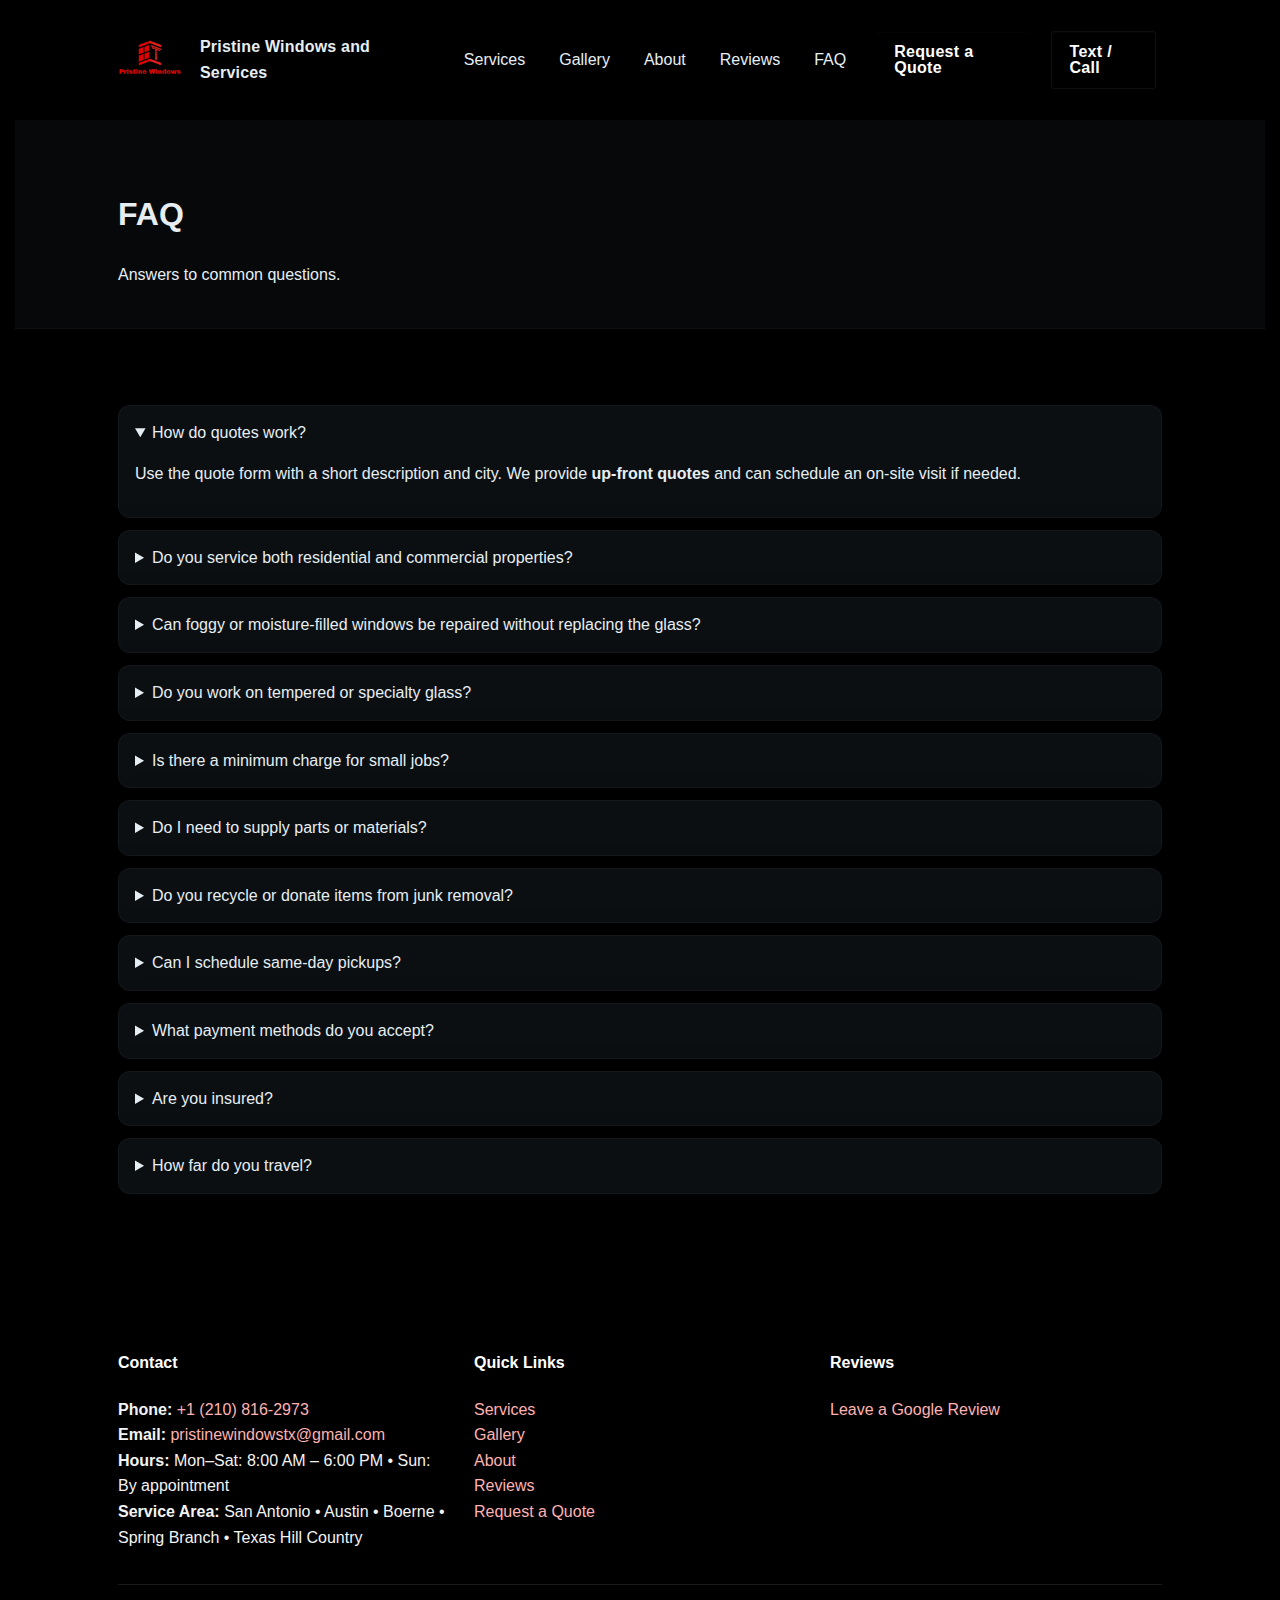
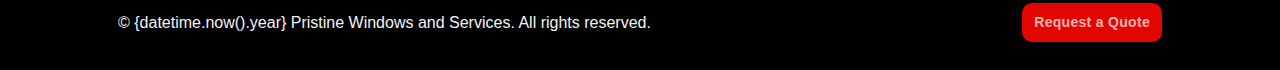
<file: site/faq.html>
<!doctype html>
<html lang="en">
<head>
  <meta charset="utf-8">
  <meta name="viewport" content="width=device-width, initial-scale=1">
  <title>FAQ | Pristine Windows TX</title>
  <link rel="icon" href="assets/logo.jpg">
  <link rel="stylesheet" href="assets/styles.css">
</head>
<body>
<header class="topbar">
  <div class="container row between center">
    <a class="brand" href="index.html">
      <img src="assets/logo.jpg" alt="Pristine Windows and Services logo" class="logo">
      <span>Pristine Windows and Services</span>
    </a>
    <nav class="nav">
      <a href="services.html">Services</a>
      <a href="gallery.html">Gallery</a>
      <a href="about.html">About</a>
      <a href="reviews.html">Reviews</a>
      <a href="faq.html">FAQ</a>
      <a class="btn quote" href="index.html#quote-form">Request a Quote</a>
      <a class="btn ghost" href="index.html#text-call">Text / Call</a>
    </nav>
  </div>
</header>

<section class="page-hero">
  <div class="container">
    <h1>FAQ</h1>
    <p>Answers to common questions.</p>
  </div>
</section>

<section class="section">
  <div class="container">
    <details open><summary>How do quotes work?</summary>
      <p>Use the quote form with a short description and city. We provide <strong>up-front quotes</strong> and can schedule an on-site visit if needed.</p>
    </details>
    <details><summary>Do you service both residential and commercial properties?</summary>
      <p>Yes — we handle homes, offices, storefronts, and multi‑unit buildings.</p>
    </details>
    <details><summary>Can foggy or moisture‑filled windows be repaired without replacing the glass?</summary>
      <p>Often yes. We can reglaze or replace the affected pane without changing the entire unit.</p>
    </details>
    <details><summary>Do you work on tempered or specialty glass?</summary>
      <p>Yes. We can source and install tempered, low‑E, or custom glass safely.</p>
    </details>
    <details><summary>Is there a minimum charge for small jobs?</summary>
      <p>Small repairs are priced by task or hourly, depending on scope.</p>
    </details>
    <details><summary>Do I need to supply parts or materials?</summary>
      <p>We can provide materials or use what you supply — whichever you prefer.</p>
    </details>
    <details><summary>Do you recycle or donate items from junk removal?</summary>
      <p>Yes — we sort, recycle, and donate whenever possible.</p>
    </details>
    <details><summary>Can I schedule same‑day pickups?</summary>
      <p>Depending on schedule and location, same‑day or next‑day service is often available.</p>
    </details>
    <details><summary>What payment methods do you accept?</summary>
      <p>Cash, check, card, Zelle, or Venmo.</p>
    </details>
    <details><summary>Are you insured?</summary>
      <p>Yes — fully insured for residential and commercial work.</p>
    </details>
    <details><summary>How far do you travel?</summary>
      <p>We service the Hill Country area, including San Antonio, Austin, Boerne, Spring Branch, and surrounding towns.</p>
    </details>
  </div>
</section>

<footer class="footer">
  <div class="container">
    <div class="contact-grid">
      <div>
        <h4>Contact</h4>
        <p><strong>Phone:</strong> <a href="tel:+12108162973">+1 (210) 816-2973</a><br>
        <strong>Email:</strong> <a href="mailto:pristinewindowstx@gmail.com">pristinewindowstx@gmail.com</a><br>
        <strong>Hours:</strong> Mon–Sat: 8:00 AM – 6:00 PM • Sun: By appointment<br>
        <strong>Service Area:</strong> San Antonio • Austin • Boerne • Spring Branch • Texas Hill Country</p>
      </div>
      <div>
        <h4>Quick Links</h4>
        <p><a href="services.html">Services</a><br>
        <a href="gallery.html">Gallery</a><br>
        <a href="about.html">About</a><br>
        <a href="reviews.html">Reviews</a><br>
        <a href="index.html#quote-form">Request a Quote</a></p>
      </div>
      <div>
        <h4>Reviews</h4>
        <p><a href="https://g.page/r/CR6IqRa9f49vEAI/review" target="_blank" rel="noopener">Leave a Google Review</a></p>
      </div>
    </div>
    <div class="footnote row between center">
      <span>© {datetime.now().year} Pristine Windows and Services. All rights reserved.</span>
      <a class="btn small" href="index.html#quote-form">Request a Quote</a>
    </div>
  </div>
</footer>

</body>
</html>
</file>
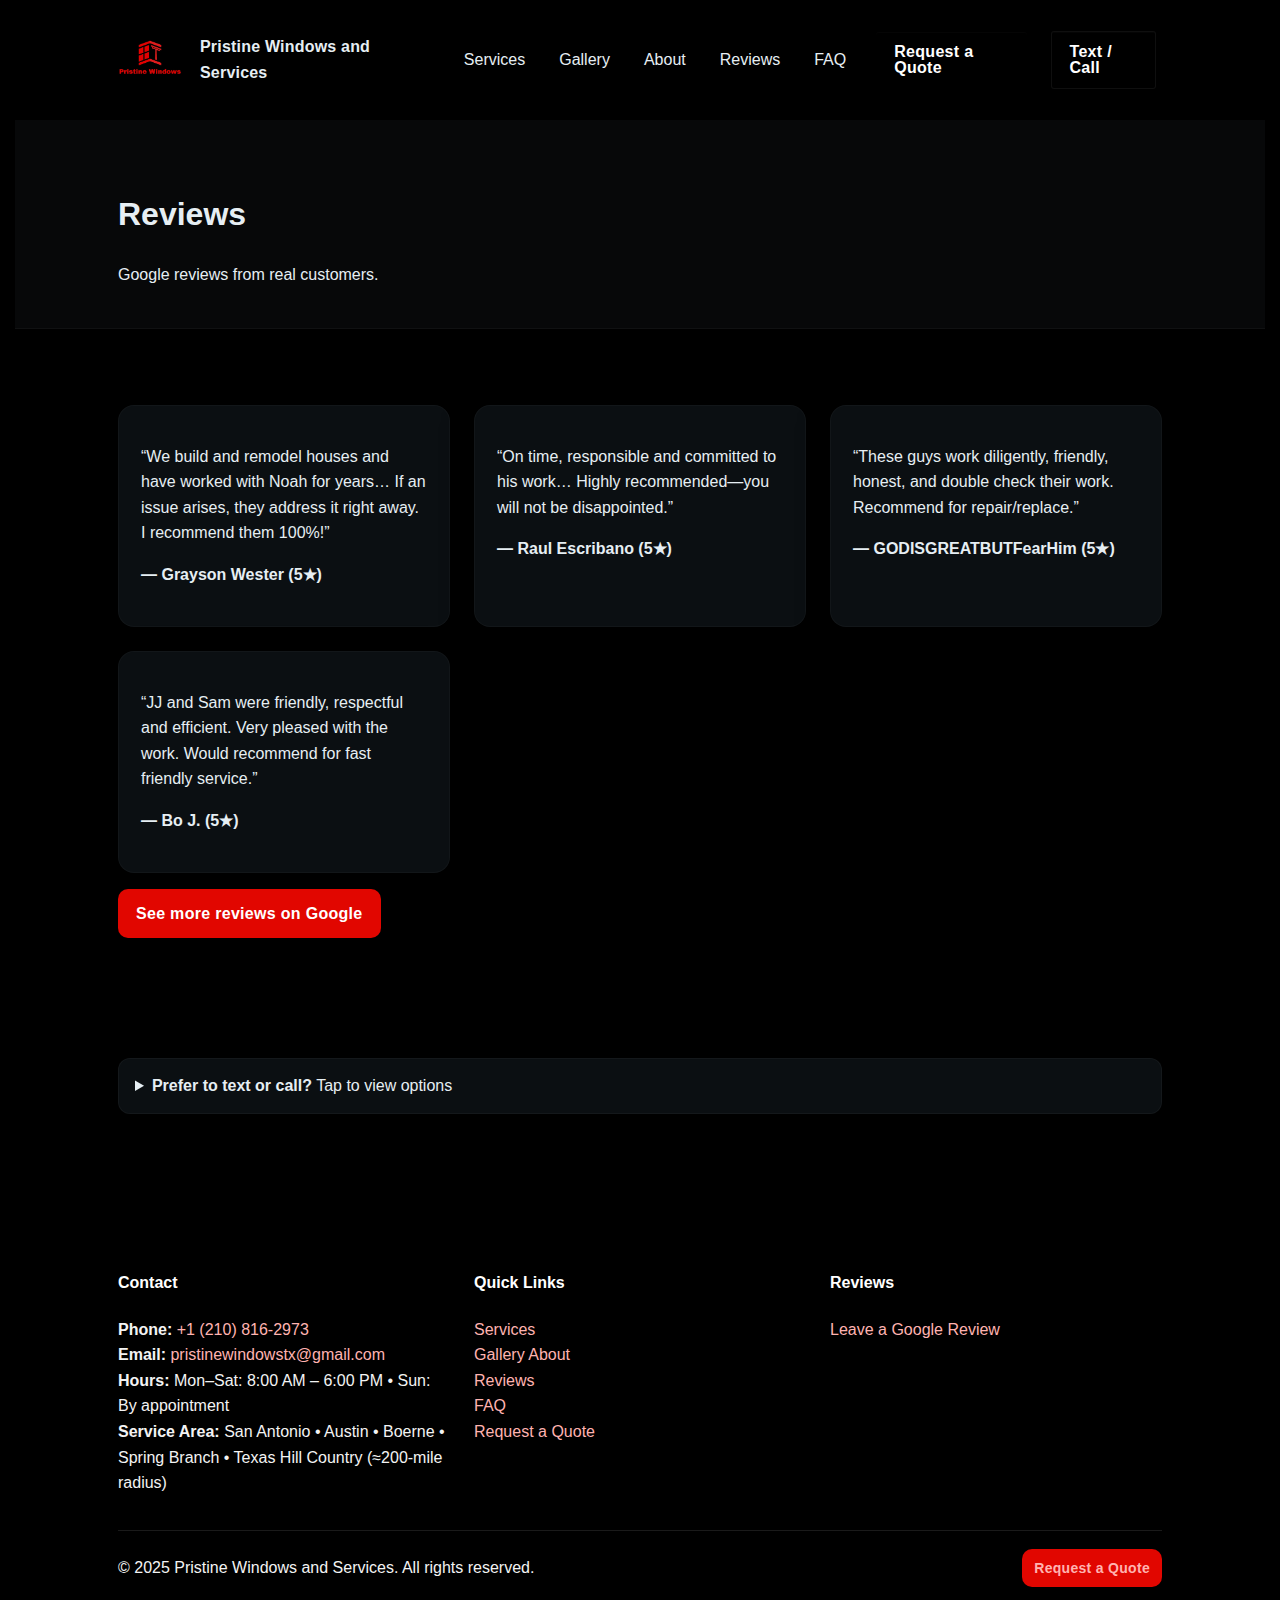
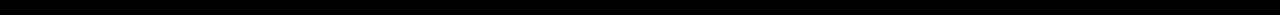
<file: site/reviews.html>
<!doctype html>
<html lang="en">
<head>
  <meta charset="utf-8">
  <meta name="viewport" content="width=device-width, initial-scale=1">
  <meta name="theme-color" content="Read real customer reviews and see why homeowners trust Pristine Windows in the Hill Country.">
  <title>Reviews | Pristine Windows TX</title>
  <meta name="description" content="Pristine Windows and Services: Window Cleaning, Glass Repair & Reglazing, Junk Removal & Hauling across the Texas Hill Country.">
  <link rel="icon" href="assets/logo.jpg">
  <link rel="stylesheet" href="assets/styles.css">
</head>

<body>

<header class="topbar">
  <div class="container row between center">
    <a class="brand" href="index.html">
      <img src="assets/logo.jpg" alt="Pristine Windows and Services logo" class="logo">
      <span>Pristine Windows and Services</span>
    </a>
    <nav class="nav">
      <a href="services.html">Services</a>
      <a href="gallery.html">Gallery</a>
      <a href="about.html">About</a>
      <a href="reviews.html">Reviews</a>
      <a href="faq.html">FAQ</a>
      <a class="btn quote" href="index.html#quote-form">Request a Quote</a>
      <a class="btn ghost" href="#text-call">Text / Call</a>
    </nav>
  </div>
</header>

<section class="page-hero">
  <div class="container">
    <h1>Reviews</h1>
    <p>Google reviews from real customers.</p>
  </div>
</section>
<section class="section">
  <div class="container">
    <div class="grid-3 cards">
      <div class="card"><p>“We build and remodel houses and have worked with Noah for years… If an issue arises, they address it right away. I recommend them 100%!”</p><p><strong>— Grayson Wester (5★)</strong></p></div>
      <div class="card"><p>“On time, responsible and committed to his work… Highly recommended—you will not be disappointed.”</p><p><strong>— Raul Escribano (5★)</strong></p></div>
      <div class="card"><p>“These guys work diligently, friendly, honest, and double check their work. Recommend for repair/replace.”</p><p><strong>— GODISGREATBUTFearHim (5★)</strong></p></div>
      <div class="card"><p>“JJ and Sam were friendly, respectful and efficient. Very pleased with the work. Would recommend for fast friendly service.”</p><p><strong>— Bo J. (5★)</strong></p></div>
    </div>
    <p style="margin-top:16px"><a class="btn" href="https://g.page/r/CR6IqRa9f49vEAI/review" target="_blank" rel="noopener">See more reviews on Google</a></p>
  </div>
</section>

<section id="text-call" class="section" style="padding-top:0">
  <div class="container">
    <details>
      <summary><strong>Prefer to text or call?</strong> Tap to view options</summary>
      <p><a href="sms:+12108162973">Text us</a> • <a href="tel:+12108162973">Call us</a></p>
    </details>
  </div>
</section>



<footer class="footer">
  <div class="container">
    <div class="contact-grid">
      <div>
        <h4>Contact</h4>
        <p><strong>Phone:</strong> <a href="tel:+12108162973">+1 (210) 816-2973</a><br>
        <strong>Email:</strong> <a href="mailto:pristinewindowstx@gmail.com">pristinewindowstx@gmail.com</a><br>
        <strong>Hours:</strong> Mon–Sat: 8:00 AM – 6:00 PM • Sun: By appointment<br>
        <strong>Service Area:</strong> San Antonio • Austin • Boerne • Spring Branch • Texas Hill Country (≈200‑mile radius)</p>
      </div>
      <div>
        <h4>Quick Links</h4>
        <p><a href="services.html">Services</a><br>
        <a href="gallery.html">Gallery</a>
      <a href="about.html">About</a><br>
        <a href="reviews.html">Reviews</a><br>
        <a href="faq.html">FAQ</a><br>
        <a href="index.html#quote-form">Request a Quote</a></p>
      </div>
      <div>
        <h4>Reviews</h4>
        <p><a href="https://g.page/r/CR6IqRa9f49vEAI/review" target="_blank" rel="noopener">Leave a Google Review</a></p>
      </div>
    </div>
    <div class="footnote row between center">
      <span>© 2025 Pristine Windows and Services. All rights reserved.</span>
      <a class="btn small" href="index.html#quote-form">Request a Quote</a>
    </div>
  </div>
</footer>


</body>
</html]
</file>
<file: assets/styles.css>
/* Performance optimizations for slow connections */
@media (prefers-reduced-motion: reduce) {
  * { animation-duration: 0.01ms !important; animation-iteration-count: 1 !important; transition-duration: 0.01ms !important; }
}

/* Critical resource hints - added via HTML head but reinforced here */
:root{
  /* Dark mode palette */
  --ink:#a8d6ff;
  --text:#e9f3fa; /* primary text on dark background */
  --muted:#9aa9b3; /* secondary text */
  --accent:#e10600; /* brand accent */
  --card:#000000; /* card / panel background (true black) */
  --topbar-bg:#000000; /* headers and accent boxes use true black */
  --footer-bg:#000000; /* headers and accent boxes use true black */
  --bg:#2b2f32; /* center area background (muted blue-gray) */
  --soft:#2b2f32; /* softer panel uses same center tint */
  /* Center content background: darkened version of the review-panel hue
     Calculation: rgba(154,169,179,0.28) over black ≈ rgb(43,47,50) -> #2b2f32 */
  --divider:rgba(255,255,255,0.04); /* subtle divider on dark */
  --shadow:0 10px 30px rgba(0,0,0,.6);
}
*{box-sizing:border-box}
html,body{margin:0;padding:0}
/* Reserve vertical scrollbar space to avoid layout shifts when content height changes */
html{height:100%;overflow-y:scroll;scrollbar-gutter:stable both-edges}
body{scrollbar-gutter:stable both-edges}
/* Reserve vertical scrollbar space to avoid layout shifts when content height changes
  (prevents the page jumping up/down when carousels animate heights). */
html{height:100%;overflow-y:scroll;scrollbar-gutter:stable both-edges}
/* Also apply to body to cover browsers that honor body scrolling contexts */
body{scrollbar-gutter:stable both-edges}
body{font-family:-apple-system,BlinkMacSystemFont,'Segoe UI',Roboto,Inter,Arial,sans-serif;background:var(--bg);color:var(--text);line-height:1.6}
a{color:var(--ink);text-decoration:none}
a:hover{text-decoration:underline}
.container{max-width:1100px;margin:0 auto;padding:28px}
.row{display:flex;gap:16px}
.between{justify-content:space-between}
.center{align-items:center}
.grid-2{display:grid;grid-template-columns:repeat(2,minmax(0,1fr));gap:24px}
.grid-3{display:grid;grid-template-columns:repeat(3,minmax(0,1fr));gap:24px}
.grid-4{display:grid;grid-template-columns:repeat(4,minmax(0,1fr));gap:24px}
@media (max-width:900px){.grid-2,.grid-3,.grid-4{grid-template-columns:1fr} .nav{display:none}}

/* Simple Mobile Navigation */
.mobile-menu {
  display: none;
}

@media (max-width: 900px) {
  .mobile-menu {
    display: block;
    position: relative;
  }

  .mobile-btn {
    background: #e10600;
    color: white;
    border: none;
    border-radius: 6px;
    padding: 10px 15px;
    font-size: 14px;
    font-weight: 600;
    cursor: pointer;
  }

  .mobile-btn:hover {
    background: #b8050d;
  }

  .mobile-dropdown {
    display: none;
    position: absolute;
    top: 100%;
    right: 0;
    background: rgba(20, 20, 20, 0.95);
    border: 1px solid #e10600;
    border-radius: 8px;
    min-width: 200px;
    z-index: 1000;
    margin-top: 5px;
  }

  .mobile-dropdown.show {
    display: block;
  }

  .mobile-dropdown a {
    display: block;
    padding: 15px 20px;
    color: #e10600;
    text-decoration: none;
    border-bottom: 1px solid rgba(225,6,0,0.1);
    font-weight: 500;
  }

  .mobile-dropdown a:hover {
    background: rgba(225,6,0,0.1);
    color: white;
  }

  .mobile-dropdown a:last-child {
    border-bottom: none;
  }
}

.topbar{position:sticky;top:0;background:var(--topbar-bg);border-bottom:1px solid rgba(255,255,255,0.03);backdrop-filter:saturate(120%) blur(6px);z-index:60}
.brand{display:flex;gap:12px;align-items:center;font-weight:800;color:var(--text);letter-spacing:.2px}
.logo{width:64px;height:64px;border-radius:10px;object-fit:cover} /* bigger logo */
.nav a{margin:0 10px;color:var(--text)}
.nav .btn{margin-left:8px}



.hero{background:transparent;position:relative;overflow:visible}
.hero .hero-media{position:absolute;inset:0;background-image:var(--hero, url('assets/hero-placeholder.jpg'));background-size:cover;background-position:center;opacity:0;z-index:-2}

/* video b-roll placed under content but above the static hero fallback
  Use fixed positioning to avoid Safari layout/clipping issues and ensure
  the video can extend beyond the hero element to cover the page down to
  the #text-call section. The script sets top/height dynamically. */
.hero-video{position:fixed;left:0;right:0;top:0;width:100%;height:100%;object-fit:cover;z-index:-1;pointer-events:none;background:#000;transform:translateY(var(--hero-video-offset,0px));will-change:transform,opacity}

/* Performance optimizations for slow connections */
.hero.video-loading .hero-video{opacity:0;transition:opacity 0.3s ease}
.hero.video-loaded .hero-video{opacity:1}
.hero.video-fallback .hero-video{display:none !important}
.hero.video-fallback .hero-media{opacity:1}

/* Improved static fallback for when video fails or is disabled */
.hero .hero-media{
  opacity:1;
  transition:opacity 0.5s ease;
}
.hero.video-loaded .hero-media{opacity:0}
.hero .container{position:relative;z-index:2}
.hero-inner{
  padding:28px 0;
}
.hero h1{
  font-size: clamp(30px, 5vw, 46px); 
  line-height:1.2; 
  margin:0 0 10px; 
  color:var(--text);
  /* Enhanced text shadow for readability */
  text-shadow: 0 2px 8px rgba(0,0,0,0.8), 0 1px 2px rgba(0,0,0,0.9);
}
.hero p{
  color:#d4e7f7; /* Brighter blue-white for better visibility over video */
  margin:0 0 18px;
  /* Enhanced text shadow for better contrast over video */
  text-shadow: 0 2px 6px rgba(0,0,0,0.8), 0 1px 2px rgba(0,0,0,0.9);
  font-weight: 500; /* Slightly bolder for better readability */
}
.trust{
  color:var(--muted);
  font-size:14px;
  margin-top:8px;
  text-shadow: 0 1px 3px rgba(0,0,0,0.6);
}

.section{padding:48px 0}
.card{background:var(--card);border:1px solid var(--divider);border-radius:16px;padding:22px;box-shadow:var(--shadow)}
.card h3{margin:0 0 6px}

/* Make service cards transparent on main page */
.cards .card{
  background:rgba(0,0,0,0.04) !important;
  border:1px solid rgba(255,255,255,0.05) !important;
  box-shadow:none !important;
  backdrop-filter:blur(1px);
}

/* Enhanced text readability for service cards over video */
.cards .card h3{
  text-shadow: 0 2px 6px rgba(0,0,0,0.8), 0 1px 2px rgba(0,0,0,0.9);
  color: var(--text);
  font-weight: 600;
}

.cards .card p{
  text-shadow: 0 1px 4px rgba(0,0,0,0.7), 0 1px 2px rgba(0,0,0,0.8);
  color: #d4e7f7; /* Same brighter color as hero subtitle */
}

/* Mobile: make even more transparent but enhance text readability */
@media (max-width: 767px) {
  .cards .card{
    background:rgba(0,0,0,0.02) !important;
  }
  
  .cards .card h3{
    text-shadow: 0 2px 8px rgba(0,0,0,0.9), 0 1px 3px rgba(0,0,0,1);
  }
  
  .cards .card p{
    text-shadow: 0 2px 6px rgba(0,0,0,0.8), 0 1px 3px rgba(0,0,0,0.9);
  }
}

/* Review cards: background matching hero paragraph text (muted) for a subtle panel */
.card.review-card{
  /* Use true black for review/service boxes so they stand out from the center tint */
  background: var(--card) !important;
  color: var(--text);
  border:1px solid rgba(255,255,255,0.06);
  border-radius:12px;
  padding:20px;
  margin-bottom:18px;
  box-shadow: 0 8px 22px rgba(0,0,0,0.55);
  backdrop-filter: blur(4px);
  position:relative; /* enables z-index */
  z-index:1;
}
.btn{display:inline-block;padding:12px 18px;border-radius:10px;background:var(--accent);color:#fff;font-weight:700;letter-spacing:.3px}
.btn:hover{text-decoration:none;filter:brightness(.96)}
.btn.ghost{background:transparent;border:1.5px solid var(--accent);color:var(--accent)}
.btn.small{padding:8px 12px;font-size:14px}

/* Enhanced buttons for hero section over video */
.hero .btn{
  box-shadow: 0 4px 12px rgba(0,0,0,0.4), 0 2px 4px rgba(0,0,0,0.3);
  backdrop-filter: blur(1px);
}
.hero .btn.ghost{
  background:rgba(255,255,255,0.1);
  backdrop-filter: blur(2px);
  border:1.5px solid rgba(225,6,0,0.9);
  text-shadow: 0 1px 3px rgba(0,0,0,0.6);
}

/* Mobile enhancements for better readability */
@media (max-width: 767px) {
  .hero h1 {
    /* Stronger text shadow on mobile for clear readability */
    text-shadow: 0 3px 12px rgba(0,0,0,0.95), 0 1px 4px rgba(0,0,0,1);
  }
  .hero p {
    /* Enhanced mobile text shadow */
    text-shadow: 0 2px 8px rgba(0,0,0,0.9), 0 1px 3px rgba(0,0,0,1);
  }
}

.page-hero{background:var(--soft);border-bottom:1px solid var(--divider)}
.page-hero .container{padding-top:48px;padding-bottom:24px}

/* Carousel: single-image selector replacing multi-column gallery - v2024 */
.carousel{
  position:relative;
  display:flex;
  align-items:center;
  justify-content:center;
  gap:12px;
  max-width:980px;
  margin:18px auto;
  min-height:520px;
}
.carousel-frame{
  flex:1;
  display:flex;
  flex-direction:column;
  align-items:center;
  justify-content:center;
  gap:8px;
  position:relative;
  height:auto;
  overflow:hidden;
  transition:height 420ms cubic-bezier(.22,.9,.28,1);
}
.carousel-frame img{
  width:100%;
  height:auto;
  max-height:760px;
  object-fit:contain;
  border-radius:12px;
  border:1px solid var(--divider);
  box-shadow:var(--shadow);
  background:var(--card);
  padding:6px;
  opacity:1;
  transition:opacity 300ms ease;
}
.carousel-prev, .carousel-next{
  position:absolute !important;
  top:50% !important;
  transform:translateY(-50%) !important;
  background:rgba(0,0,0,0.06) !important;
  border:none !important;
  color:var(--text) !important;
  font-size:36px !important;
  width:64px !important;
  height:64px !important;
  border-radius:10px !important;
  cursor:pointer !important;
  display:flex !important;
  align-items:center !important;
  justify-content:center !important;
  z-index:20 !important;
}
.carousel-prev{
  left:12px !important;
}
.carousel-next{
  right:12px !important;
}
.carousel-prev:hover, .carousel-next:hover{
  filter:brightness(.96);
}
.carousel-caption{
  color:var(--muted);
  font-size:14px;
  text-align:center;
  padding:8px 12px;
  background:linear-gradient(180deg, rgba(0,0,0,0), rgba(0,0,0,0.05));
  border-radius:6px;
  z-index:5;
}

@media (max-width:520px){
  .carousel-prev,.carousel-next{position:static;transform:none;width:48px;height:48px;font-size:28px;margin:6px}
  .carousel{flex-direction:column}
}

@media (min-width:901px){
  .carousel{min-height:640px}
}
@media (max-width:900px){
  .carousel{min-height:520px}
}
@media (max-width:520px){
  .carousel{min-height:380px}
}

/* Remove before/after grid quirks: ensure single-image mode doesn't create blanks */
.beforeafter{display:block}
.beforeafter img{width:100%;height:auto}

/* Lightbox overlay styles (gw = gallery wide) */
.gw-overlay{position:fixed;inset:0;background:rgba(2,6,23,0.8);display:flex;align-items:center;justify-content:center;opacity:0;visibility:hidden;transition:opacity .18s ease,visibility .18s ease;z-index:2147483647}
.gw-overlay.open{opacity:1;visibility:visible}
/* make inner modal a small centered panel instead of full-bleed */
.gw-inner{position:relative;max-width:780px;width:min(88vw,780px);max-height:64vh;padding:12px 18px;background:rgba(10,14,18,0.92);border-radius:12px;display:flex;align-items:center;justify-content:center;gap:14px}
.gw-img{max-width:60%;max-height:52vh;border-radius:8px;box-shadow:0 20px 44px rgba(0,0,0,.6);display:block;transition:transform .18s ease}
.gw-close{position:absolute;right:10px;top:8px;background:rgba(0,0,0,0.25);border:none;color:#fff;font-size:30px;line-height:1;padding:6px 10px;border-radius:6px;cursor:pointer}
.gw-overlay:focus{outline:none}

/* navigation arrows and caption: place arrows inside the modal, vertically centered */
.gw-prev,.gw-next{position:relative;background:rgba(255,255,255,0.08);border:none;color:#fff;font-size:34px;width:72px;height:72px;border-radius:10px;cursor:pointer;display:flex;align-items:center;justify-content:center;backdrop-filter: blur(6px);box-shadow:0 6px 18px rgba(0,0,0,.5);z-index:30}
.gw-prev{order:0;margin-left:6px}
.gw-next{order:2;margin-right:6px}
.gw-prev:hover,.gw-next:hover{background:rgba(255,255,255,0.16)}
.gw-caption{position:absolute;left:16px;right:16px;bottom:8px;color:#fff;text-align:center;font-size:14px;padding:6px 10px;background:linear-gradient(180deg,rgba(0,0,0,0),rgba(0,0,0,0.45));border-radius:6px}

/* ensure arrows are inside the modal panel on small screens too */
@media (max-width:700px){
  .gw-img{max-width:78%;}
  .gw-prev,.gw-next{width:48px;height:48px;font-size:22px}
}

/* reduce the overlay footprint on small screens */
@media (max-width:480px){
  .gw-inner{width:94vw;padding:8px}
  .gw-prev,.gw-next{width:40px;height:56px;font-size:28px}
  .gw-close{font-size:24px}
}

/* lock body scroll while overlay is open */
body.gw-open{overflow:hidden;height:100vh}

details{background:var(--card);border:1px solid var(--divider);border-radius:12px;padding:14px 16px;margin-bottom:12px;box-shadow:var(--shadow)}

/* Make "Prefer to text or call" box transparent */
#text-call details{
  background:rgba(0,0,0,0.04) !important;
  border:1px solid rgba(255,255,255,0.05) !important;
  box-shadow:none !important;
  backdrop-filter:blur(1px);
}

/* Mobile: make "text or call" box more transparent too */
@media (max-width: 767px) {
  #text-call details{
    background:rgba(0,0,0,0.02) !important;
  }
}

/* Style Google review button in footer to match red Text/Call button */
.footer .btn.ghost {
  background:transparent !important;
  border:1.5px solid var(--accent) !important;
  color:var(--accent) !important;
  padding:12px 18px;
  border-radius:10px;
  font-weight:700;
  letter-spacing:.3px;
}

/* More specific selector for the Google review link */
.footer a[href*="google.com"].btn.ghost,
.footer a[href*="g.page"].btn.ghost {
  background:transparent !important;
  border:1.5px solid var(--accent) !important;
  color:var(--accent) !important;
  font-weight:700;
  letter-spacing:.3px;
}

/* Even more specific selector to override any caching issues */
footer.footer a.btn.ghost {
  background:transparent !important;
  border:1.5px solid var(--accent) !important;
  color:var(--accent) !important;
  font-weight:700 !important;
  letter-spacing:.3px !important;
  text-decoration:none !important;
}

/* Mobile: keep red styling */
@media (max-width: 767px) {
  .footer .btn.ghost,
  .footer a[href*="google.com"].btn.ghost,
  .footer a[href*="g.page"].btn.ghost,
  footer.footer a.btn.ghost {
    background:transparent !important;
    border:1.5px solid var(--accent) !important;
    color:var(--accent) !important;
  }
}

/* Red "View All Services" button */
.btn.services-btn {
  background:transparent !important;
  border:1.5px solid var(--accent) !important;
  color:var(--accent) !important;
  padding:12px 18px;
  border-radius:10px;
  font-weight:700;
  letter-spacing:.3px;
  text-decoration:none;
  display:inline-block;
}

/* Red Google Review button - new specific class to avoid conflicts */
.btn.review-btn-red {
  background:transparent !important;
  border:1.5px solid var(--accent) !important;
  color:var(--accent) !important;
  padding:12px 18px !important;
  border-radius:10px !important;
  font-weight:700 !important;
  letter-spacing:.3px !important;
  text-decoration:none !important;
  display:inline-block !important;
}

.footer{background:var(--footer-bg);color:var(--text);margin-top:40px}
.footer a{color:var(--ink)}
.footer .fine{color:var(--muted)}
.footnote{border-top:1px solid var(--divider);margin-top:18px;padding-top:18px}

.form form input, .form form textarea, .form form select{width:100%;padding:10px;border:1px solid var(--divider);border-radius:10px}
.form label{font-weight:600;color:var(--text)}
.hidden{display:none}

/* FAQ answers: prefix 'Answer:' and color replies with brand accent (red) */
.faq-answer, .faq-answer * { color: var(--accent) !important; font-weight:600 !important; }

/* Ensure FAQ answers inside details are red (including links) and questions (summary) keep the normal text color */
details summary { color: var(--text); font-weight:700 }
details p.faq-answer { color: var(--accent) !important; font-weight:600 !important; }
details p.faq-answer a, details p.faq-answer span, details p.faq-answer strong { color: var(--accent) !important; }

/* v17 additions */
.review-highlight{background:var(--card);color:var(--text);border-top:2px solid var(--accent);border-bottom:2px solid var(--accent)}
.review-highlight .card{background:transparent;border:1px solid rgba(255,255,255,0.06);box-shadow:none}
.review-highlight .card p{color:var(--text)}
.footer .contact-grid{display:grid;grid-template-columns:repeat(3,1fr);gap:24px;background:var(--card);padding:20px;border-radius:10px}
@media (max-width:900px){.footer .contact-grid{grid-template-columns:1fr}}
/* footer uses card background so it reads as a dark panel */
.footer{background:var(--card);color:var(--text)}
.footer h4{color:var(--text);margin-top:0}
.footer a{color:var(--ink)}
.footer .footnote{border-top:1px solid var(--divider)}
/* Nav CTA as Request a Quote button */
.nav .btn.quote{background:#e10600;color:#fff;border:none}
</file>
<file: site/assets/styles.css>
:root{
  --ink:#e6eef3;
  --text:#e6eef3;
  --muted:#9aa6b0;
  --accent:#e10600;
  --card:#0b0f12;
  --bg:#000000;
  --soft:#070809;
  --divider:rgba(255,255,255,0.04);
  --shadow:0 10px 30px rgba(0,0,0,.6);
  --hero-compact-nudge-left:10px; /* pull left closer to logo */
  --hero-compact-nudge-top:0px; /* default extra top nudge (JS also adds 4px safety) */
}
*{box-sizing:border-box}
html,body{margin:0;padding:0}
/* Reserve vertical scrollbar space to avoid layout shifts when content height changes
  (prevents the page jumping up/down when carousels animate heights). */
html{height:100%;overflow-y:scroll;scrollbar-gutter:stable both-edges}
/* Also apply to body to cover browsers that honor body scrolling contexts */
body{scrollbar-gutter:stable both-edges}
body{font-family:-apple-system,BlinkMacSystemFont,'Segoe UI',Roboto,Inter,Arial,sans-serif;background:var(--bg);color:var(--text);line-height:1.6}
a{color:#0f5fa6;text-decoration:none}
a:hover{text-decoration:underline}
.container{max-width:1100px;margin:0 auto;padding:28px}
.row{display:flex;gap:16px}
.between{justify-content:space-between}
.center{align-items:center}
.grid-2{display:grid;grid-template-columns:repeat(2,minmax(0,1fr));gap:24px}
.grid-3{display:grid;grid-template-columns:repeat(3,minmax(0,1fr));gap:24px}
.grid-4{display:grid;grid-template-columns:repeat(4,minmax(0,1fr));gap:24px}
@media (max-width:900px){.grid-2,.grid-3,.grid-4{grid-template-columns:1fr} .nav{display:none}}

.topbar{position:sticky;top:0;background:#000;backdrop-filter:blur(0);border-bottom:0;z-index:60}
.brand{display:flex;gap:12px;align-items:center;font-weight:800;color:var(--text);letter-spacing:.2px}
.brand span{display:inline-block;background:rgba(0,0,0,0.6);padding:2px 6px;border-radius:3px}
.nav{display:flex;gap:10px;align-items:center}
.nav a{display:inline-block;padding:2px 6px;border-radius:3px;background:transparent}
.nav a.btn{background:rgba(0,0,0,0.6);padding:8px 12px}
.logo{width:64px;height:64px;border-radius:10px;object-fit:cover;filter:brightness(.9)} /* bigger logo */
.nav a{margin:0 6px;color:var(--text)}
.nav .btn{margin-left:8px}

.hero{background:linear-gradient(180deg,var(--soft),#fff);position:relative;overflow:visible}
.hero-wrap{position:relative;overflow:hidden;height:100vh;min-height:560px}
.hero-wrap .hero-video{position:absolute;left:0;right:0;top:var(--topbar-height,72px);bottom:0;width:100%;height:calc(100% - var(--topbar-height,72px));object-fit:cover;z-index:0;pointer-events:none}
/* No overlay: video should be the sole background through the hero-wrap */
.hero-wrap::before{display:none}
.hero-wrap{position:relative;overflow:hidden;height:100vh;min-height:560px;padding-top:var(--topbar-height,72px)}
.hero-wrap .container{position:relative;z-index:1;display:flex;align-items:flex-start;justify-content:flex-start;height:auto}

/* Hide the static fallback image so the video is the only background when supported */
.hero-wrap .hero-media{display:none}

/* Let the hero be transparent so the video shows through; following sections keep normal backgrounds */
.hero{background:transparent}
.hero .hero-media{position:absolute;inset:0;background-image:var(--hero, url('assets/hero-placeholder.jpg'));background-size:cover;background-position:center;opacity:.15}

/* Video background styling (fallback) */
.hero-video{position:absolute;left:0;right:0;top:var(--topbar-height,72px);bottom:0;width:100%;height:calc(100% - var(--topbar-height,72px));object-fit:cover;z-index:0;pointer-events:none}
.hero .container{position:relative;z-index:1}
.hero-inner{padding:8px 0;max-width:520px}

/* Position hero content compactly in the top-left corner under the header */
.hero-inner{margin:0}
.hero-inner h1{margin:0}
.hero-inner p{margin:4px 0}
.hero-inner .trust{margin:4px 0}

/* Make text panels tight and flush (no rounded gaps) */
.hero-inner .text-panel{display:block;border-radius:0;padding:0 6px;background:rgba(0,0,0,1)}
.hero-inner .text-panel.dark{background:rgba(0,0,0,1)}

/* Compact actions (buttons) */
.actions{margin-top:6px;display:flex;gap:8px}
.btn{padding:10px 14px}
.btn.quote{background:var(--accent);padding:12px 18px}

/* Compact stacked full-width bars that sit flush, no video visible between them */
.hero-compact{display:block;position:absolute;left:0;top:calc(var(--hero-compact-top,calc(var(--topbar-height,72px) + 2px)) + var(--hero-compact-nudge-top,0px));z-index:2;width:100%;line-height:1}
.hero-compact .stack-item{background:transparent;color:var(--text);padding:0;margin:0;display:flex;align-items:center}
.hero-compact .stack-item h1,.hero-compact .stack-item p{margin:0;font-weight:600}
.hero-compact .stack-inner{display:inline-flex;background:transparent;max-width:none;padding:0;margin:0;align-items:center}
.hero-compact .clip{background:#000;color:#fff;padding:6px 8px;border-radius:0;display:inline-block}
.hero-compact .stack-inner.actions{display:inline-flex;gap:6px;align-items:center}
.hero-compact .stack-inner.actions .btn{background:#000;color:#fff;border-radius:0;padding:8px 12px;margin-left:0}
.hero-compact .stack-item + .stack-item{margin-top:0;border-top:0}
.hero-compact .actions-row{padding:0}
.hero-compact .trust-row{padding:0;font-size:14px;color:var(--muted)}

@media (max-width:520px){
  .hero-compact{left:10px;top:calc(var(--topbar-height,64px) + 6px);max-width:92%}
  .hero-compact .stack-item{padding:8px 0}
  .hero-compact .stack-item h1{font-size:20px}
}

/* Ensure container width doesn't add extra gap — use full-bleed within the container */
.hero-wrap .container{padding-left:0;padding-right:0}

/* Text panel: translucent background only around text for readability */
.text-panel{display:inline;background:rgba(0,0,0,0.95);backdrop-filter:blur(2px);padding:0 6px;border-radius:3px;line-height:1}
.text-panel.dark{background:rgba(0,0,0,0.95);color:#fff}
.hero h1 .text-panel{background:rgba(0,0,0,1);padding:0 4px}
.hero h1{font-size: clamp(30px, 5vw, 46px); line-height:1.2; margin:0 0 10px; color:var(--text)}
.hero p{color:var(--muted);margin:0 0 18px}
.trust{color:#6a7a86;font-size:14px;margin-top:8px}

.section{padding:48px 0}
.cards .card{background:var(--card);border:1px solid rgba(255,255,255,0.03);border-radius:16px;padding:22px;box-shadow:var(--shadow)}
.card h3{margin:0 0 6px}
.btn{display:inline-block;padding:12px 18px;border-radius:10px;background:var(--accent);color:#fff;font-weight:700;letter-spacing:.3px}
.btn:hover{text-decoration:none;filter:brightness(.96)}
.btn.ghost{background:transparent;border:1.2px solid rgba(255,255,255,0.06);color:var(--text)}
.btn.small{padding:8px 12px;font-size:14px}

.page-hero{background:var(--soft);border-bottom:1px solid var(--divider)}
.page-hero .container{padding-top:48px;padding-bottom:24px}

/* Carousel: single-image selector replacing multi-column gallery */
.carousel{position:relative;display:flex;align-items:center;justify-content:center;gap:12px;max-width:980px;margin:18px auto;min-height:520px}
.carousel-frame{flex:1;display:flex;flex-direction:column;align-items:center;justify-content:center;gap:8px;position:relative;height:auto;overflow:hidden;transition:height 420ms cubic-bezier(.22,.9,.28,1)}
.carousel-frame img{width:100%;height:auto;max-height:760px;object-fit:contain;border-radius:12px;border:1px solid var(--divider);box-shadow:var(--shadow);background:transparent;padding:6px;opacity:1;transition:opacity 300ms ease}
.carousel-prev,.carousel-next{position:absolute;top:50%;transform:translateY(-50%);background:rgba(0,0,0,0.06);border:none;color:var(--text);font-size:36px;width:64px;height:64px;border-radius:10px;cursor:pointer;display:flex;align-items:center;justify-content:center;z-index:20}
.carousel-prev{left:12px}
.carousel-next{right:12px}
.carousel-prev:hover,.carousel-next:hover{filter:brightness(.96)}
.carousel-caption{color:var(--muted);font-size:14px;text-align:center;padding:8px 12px;background:linear-gradient(180deg, rgba(0,0,0,0), rgba(0,0,0,0.05));border-radius:6px;z-index:5}

/* On small screens keep arrows inline below image to avoid overlap */
@media (max-width:520px){
  .carousel-prev,.carousel-next{position:static;transform:none;width:48px;height:48px;font-size:28px;margin:6px}
  .carousel{flex-direction:column}
}

@media (min-width:901px){
  .carousel{min-height:640px}
}
@media (max-width:900px){
  .carousel{min-height:520px}
}
@media (max-width:520px){
  .carousel{min-height:380px}
}

@media (max-width:520px){
  .carousel{min-height:320px}
}

/* Remove before/after grid quirks: ensure single-image mode doesn't create blanks */
.beforeafter{display:block}
.beforeafter img{width:100%;height:auto}

details{background:var(--card);border:1px solid var(--divider);border-radius:12px;padding:14px 16px;margin-bottom:12px;box-shadow:var(--shadow)}

.footer{background:#000;color:var(--text);margin-top:40px}
.footer a{color:rgba(255,179,176,0.95)}
.footer .fine{color:var(--muted)}
.footnote{border-top:1px solid #0e2a41;margin-top:18px;padding-top:18px}

.form form input, .form form textarea, .form form select{width:100%;padding:10px;border:1px solid var(--divider);border-radius:10px}
.form label{font-weight:600;color:var(--muted)}
.hidden{display:none}

/* v17 additions */
.review-highlight{background:#0a0a0a;color:#ffffff;border-top:2px solid #e10600;border-bottom:2px solid #e10600}
.review-highlight .card{background:transparent;border:1px solid rgba(255,255,255,.2);box-shadow:none}
.review-highlight .card p{color:#f0f0f0}
.footer .contact-grid{display:grid;grid-template-columns:repeat(3,1fr);gap:24px}
@media (max-width:900px){.footer .contact-grid{grid-template-columns:1fr}}
.footer{background:#000;color:#f3f3f3}
.footer h4{color:#fff;margin-top:0}
.footer a{color:#ffb3b0}
.footer .footnote{border-top:1px solid #1a1a1a}
/* Nav CTA as Request a Quote button */
.nav .btn.quote{background:#e10600;color:#fff;border:none;padding:12px 18px}

/* Ensure anchor variants of the Request a Quote button get the intended padding
   Use higher specificity and !important to override other .btn rules that may apply */
.nav a.btn.quote,
.hero-compact .stack-inner.actions a.btn.quote,
.stack-inner.actions a.btn.quote,
a.btn.quote{
  padding:12px 18px !important;
}

/* Ensure Text / Call ghost anchor buttons get the same spacing treatment */
.nav a.btn.ghost,
.hero-compact .stack-inner.actions a.btn.ghost,
.stack-inner.actions a.btn.ghost,
a.btn.ghost{
  padding:12px 18px !important;
}

/* Final safeguard: ensure both anchor-based CTA buttons have identical sizing everywhere
   Targets header nav, hero-compact and any anchor variant. Placed last to win the cascade. */
.topbar .nav a.btn.quote,
.topbar .nav a.btn.ghost,
.nav a.btn.quote,
.nav a.btn.ghost,
.hero-compact .stack-inner.actions a.btn.quote,
.hero-compact .stack-inner.actions a.btn.ghost,
.stack-inner.actions a.btn.quote,
.stack-inner.actions a.btn.ghost,
a.btn.quote,
a.btn.ghost{
  padding:12px 18px !important;
  display:inline-block !important;
}

/* Ensure CTAs are fully opaque and mask any video seams: use solid background and small inset shadow */
.topbar .nav a.btn.quote,
.topbar .nav a.btn.ghost,
.nav a.btn.quote,
.nav a.btn.ghost,
.hero-compact .stack-inner.actions a.btn.quote,
.hero-compact .stack-inner.actions a.btn.ghost,
.stack-inner.actions a.btn.quote,
.stack-inner.actions a.btn.ghost,
a.btn.quote,
a.btn.ghost{
  background: #000 !important;
  color: #fff !important;
  line-height: 1 !important;
  box-shadow: inset 0 1px 0 rgba(255,255,255,0.02);
}

/* Remove border/shadow and close the small seam between the two CTAs in hero actions */
.hero-compact .stack-inner.actions a.btn.quote{
  box-shadow: none !important;
}
.hero-compact .stack-inner.actions a.btn.ghost{
  margin-left: 0 !important;
  border: none !important;
  box-shadow: none !important;
}

/* Make the hero actions appear as a single solid bar so there are no seams
   between anchors. The parent provides the black background; anchors are
   rendered transparent text blocks so any tiny gaps show the same color. */
.hero-compact .stack-inner.actions{
  background: #000 !important;
  padding: 0 !important;
  gap: 0 !important;
  align-items: center;
  display: inline-flex;
}
.hero-compact .stack-inner.actions a.btn{
  background: transparent !important;
  color: #fff !important;
  padding: 12px 18px !important;
  margin: 0 !important;
  border: none !important;
  box-shadow: none !important;
  display: inline-block !important;
}
.hero-compact .stack-inner.actions a.btn + a.btn{
  margin-left: 0 !important;
}
</file>
